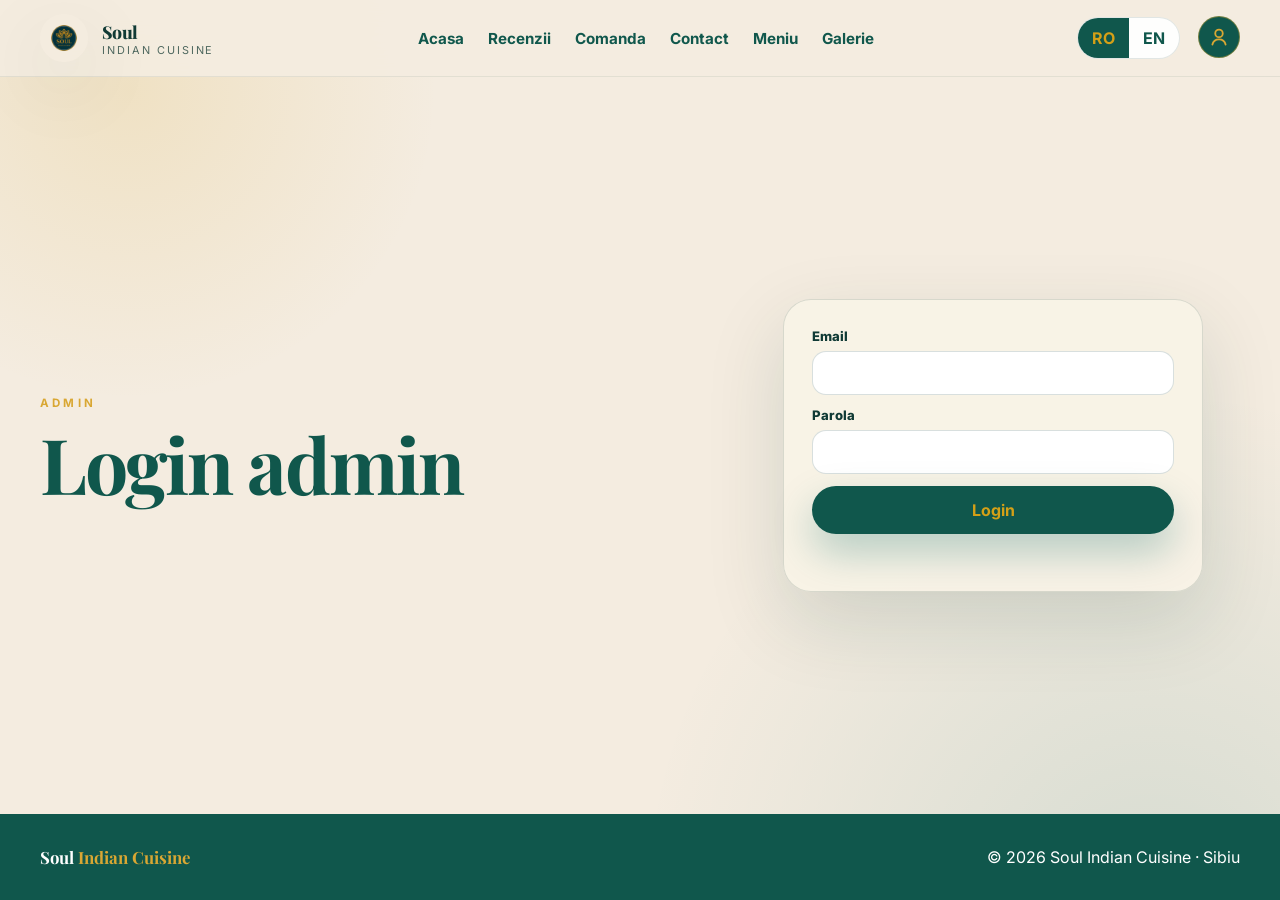
<file: admin-login.html>
<!DOCTYPE html>
<html lang="ro">
<head>
  <meta charset="UTF-8" />
  <meta name="viewport" content="width=device-width, initial-scale=1.0" />
  <title data-ro="Login Admin | Soul Indian Cuisine" data-en="Admin Login | Soul Indian Cuisine">Login Admin | Soul Indian Cuisine</title>
  <meta name="description" content="Login admin Soul Indian Cuisine." />
  <link rel="icon" type="image/png" href="assets/logo.png" />
  <link rel="preconnect" href="https://fonts.gstatic.com" />
  <link href="https://fonts.googleapis.com/css2?family=Inter:wght@400;500;600;700;800&family=Playfair+Display:wght@600;700;800&display=swap" rel="stylesheet" />
  <link rel="stylesheet" href="styles.css?v=20260506-32" />
</head>
<body class="page-admin-login">
  <header class="site-header">
    <div class="container header-inner">
      <a href="index.html" class="brand">
        <img src="assets/logo.png" alt="Soul Indian Cuisine" class="logo" />
        <div class="brand-text">
          <span class="brand-name">Soul</span>
          <span class="brand-sub">Indian Cuisine</span>
        </div>
      </a>
      <nav class="site-nav">
        <a href="index.html#home" data-scroll-target="home" data-ro="Acasa" data-en="Home">Acasa</a>
        <a href="index.html#reviews" data-scroll-target="reviews" data-ro="Recenzii" data-en="Reviews">Recenzii</a>
        <a href="index.html#order" data-scroll-target="order" data-ro="Comanda" data-en="Order">Comanda</a>
        <a href="index.html#contact" data-scroll-target="contact" data-ro="Contact" data-en="Contact">Contact</a>
        <a href="menu.html" data-ro="Meniu" data-en="Menu">Meniu</a>
        <a href="gallery.html" data-ro="Galerie" data-en="Gallery">Galerie</a>
      </nav>
      <div class="header-actions">
        <div class="lang-switcher">
          <button type="button" class="lang-btn active" data-lang="ro">RO</button>
          <button type="button" class="lang-btn" data-lang="en">EN</button>
        </div>
        <a href="admin.html" class="admin-icon-link active" data-admin-link aria-label="Admin">
          <svg viewBox="0 0 24 24" aria-hidden="true"><path d="M12 12.2a4.1 4.1 0 1 0 0-8.2 4.1 4.1 0 0 0 0 8.2Z"/><path d="M4.8 20.2c.8-3.5 3.4-5.7 7.2-5.7s6.4 2.2 7.2 5.7"/></svg>
        </a>
      </div>
    </div>
  </header>

  <main class="admin-login-main">
    <section class="admin-login-panel container">
      <div class="admin-login-copy">
        <span class="section-label" data-ro="Admin" data-en="Admin">Admin</span>
        <h1 data-ro="Login admin" data-en="Admin login">Login admin</h1>
      </div>

      <form class="admin-login-form admin-login-page-form" data-admin-login-page-form autocomplete="off">
        <label>
          <span>Email</span>
          <input type="email" name="username" autocomplete="off" required />
        </label>
        <label>
          <span data-ro="Parola" data-en="Password">Parola</span>
          <input type="password" name="password" autocomplete="new-password" required />
        </label>
        <button type="submit" class="button button-primary" data-ro="Login" data-en="Log in">Login</button>
        <p class="admin-login-message" data-admin-login-message></p>
      </form>
    </section>
  </main>

  <footer class="site-footer">
    <div class="container footer-inner">
      <div class="footer-brand">Soul <span>Indian Cuisine</span></div>
      <div class="footer-socials" aria-label="Social media">
        <a class="footer-social-link" href="#" target="_blank" rel="noreferrer" data-site-instagram hidden aria-label="Instagram">
          <svg viewBox="0 0 24 24" aria-hidden="true"><path d="M7.8 2h8.4A5.8 5.8 0 0 1 22 7.8v8.4a5.8 5.8 0 0 1-5.8 5.8H7.8A5.8 5.8 0 0 1 2 16.2V7.8A5.8 5.8 0 0 1 7.8 2Z"/><path d="M12 8.2A3.8 3.8 0 1 1 12 15.8A3.8 3.8 0 0 1 12 8.2Z"/><path d="M17.4 6.6h.01"/></svg>
        </a>
        <a class="footer-social-link" href="#" target="_blank" rel="noreferrer" data-site-facebook hidden aria-label="Facebook">
          <svg viewBox="0 0 24 24" aria-hidden="true"><path d="M14 8.5h2.2V5h-2.8C10.9 5 10 6.6 10 8.1V10H8v3.4h2V21h3.7v-7.6h2.5l.4-3.4h-2.9V8.8c0-.2.1-.3.3-.3Z"/></svg>
        </a>
      </div>
      <div>&copy; 2026 Soul Indian Cuisine &middot; Sibiu</div>
    </div>
  </footer>
  <script src="script.js?v=20260506-23" defer></script>
</body>
</html>
</file>
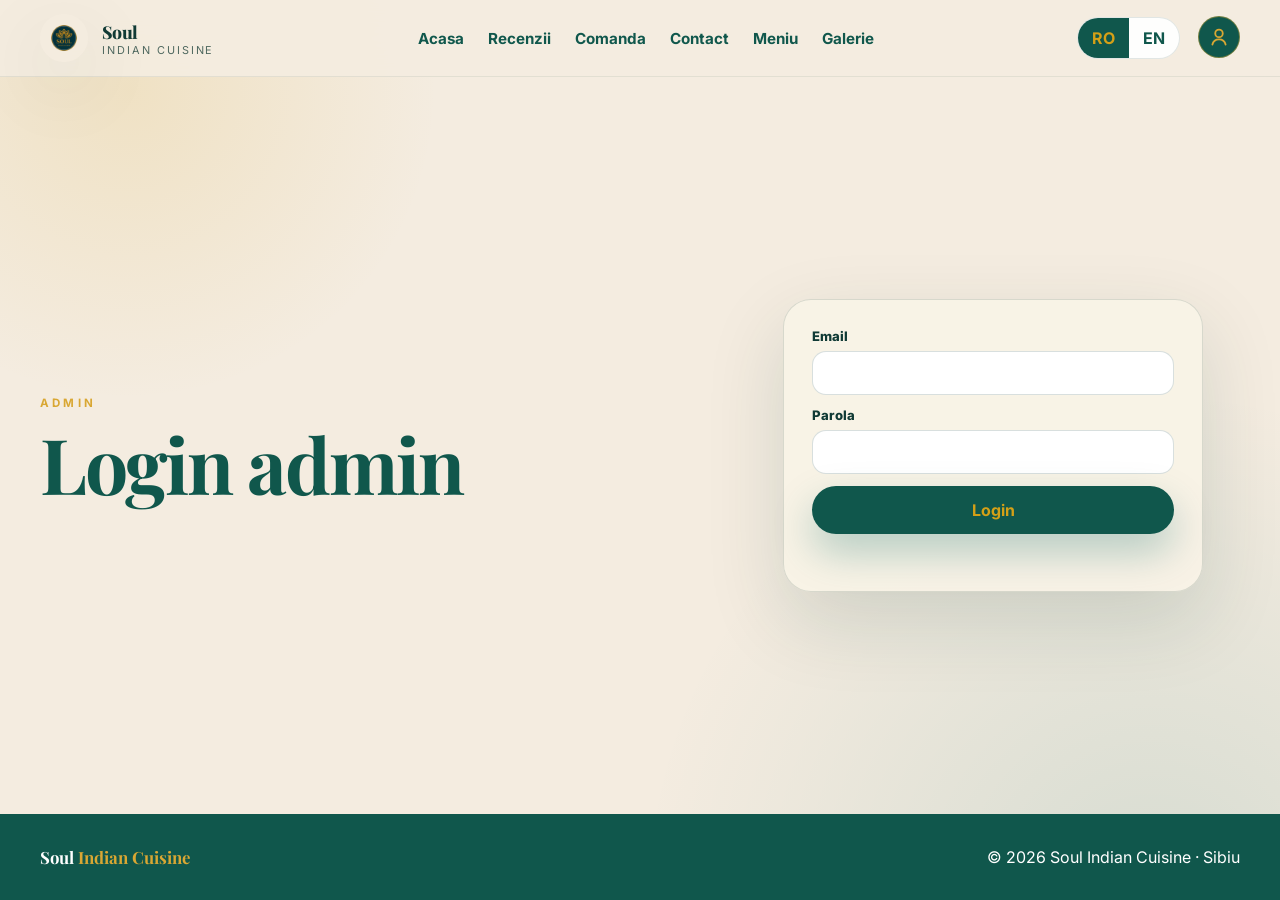
<file: admin.html>
<!DOCTYPE html>
<html lang="ro">
<head>
  <meta charset="UTF-8" />
  <meta name="viewport" content="width=device-width, initial-scale=1.0" />
  <title data-ro="Admin | Soul Indian Cuisine" data-en="Admin | Soul Indian Cuisine">Admin | Soul Indian Cuisine</title>
  <meta name="description" content="Admin Soul Indian Cuisine." />
  <link rel="icon" type="image/png" href="assets/logo.png" />
  <link rel="preconnect" href="https://fonts.gstatic.com" />
  <link href="https://fonts.googleapis.com/css2?family=Inter:wght@400;500;600;700;800&family=Playfair+Display:wght@600;700;800&display=swap" rel="stylesheet" />
  <link rel="stylesheet" href="styles.css?v=20260506-33" />
</head>
<body class="page-admin">
  <header class="site-header">
    <div class="container header-inner">
      <a href="index.html" class="brand">
        <img src="assets/logo.png" alt="Soul Indian Cuisine" class="logo" />
        <div class="brand-text">
          <span class="brand-name">Soul</span>
          <span class="brand-sub">Indian Cuisine</span>
        </div>
      </a>
      <nav class="site-nav">
        <a href="index.html#home" data-scroll-target="home" data-ro="Acasa" data-en="Home">Acasa</a>
        <a href="index.html#reviews" data-scroll-target="reviews" data-ro="Recenzii" data-en="Reviews">Recenzii</a>
        <a href="index.html#order" data-scroll-target="order" data-ro="Comanda" data-en="Order">Comanda</a>
        <a href="index.html#contact" data-scroll-target="contact" data-ro="Contact" data-en="Contact">Contact</a>
        <a href="menu.html" data-ro="Meniu" data-en="Menu">Meniu</a>
        <a href="gallery.html" data-ro="Galerie" data-en="Gallery">Galerie</a>
      </nav>
      <div class="header-actions">
        <div class="lang-switcher">
          <button type="button" class="lang-btn active" data-lang="ro">RO</button>
          <button type="button" class="lang-btn" data-lang="en">EN</button>
        </div>
        <a href="admin.html" class="admin-icon-link active" data-admin-link aria-label="Admin">
          <svg viewBox="0 0 24 24" aria-hidden="true"><path d="M12 12.2a4.1 4.1 0 1 0 0-8.2 4.1 4.1 0 0 0 0 8.2Z"/><path d="M4.8 20.2c.8-3.5 3.4-5.7 7.2-5.7s6.4 2.2 7.2 5.7"/></svg>
        </a>
      </div>
    </div>
  </header>

  <main class="admin-main">
    <section class="admin-shell container">
      <div class="admin-page-heading">
        <span class="section-label" data-ro="Admin" data-en="Admin">Admin</span>
        <h1 data-ro="Admin" data-en="Admin">Admin</h1>
      </div>

      <div class="admin-settings-grid">
        <section class="admin-settings-card admin-phone-card">
          <div class="admin-settings-header">
            <span class="section-label" data-ro="Setari site" data-en="Site settings">Setari site</span>
            <h2 data-ro="Numar de telefon" data-en="Phone number">Numar de telefon</h2>
          </div>

          <form class="admin-settings-form" data-admin-phone-form>
            <label>
              <span data-ro="Numar afisat pe site" data-en="Phone number shown on site">Numar afisat pe site</span>
              <input type="tel" name="phone_display" autocomplete="off" placeholder="0770 653 482" required />
            </label>

            <div class="admin-form-actions">
              <button type="submit" class="button button-primary" data-ro="Salveaza" data-en="Save">Salveaza</button>
              <span class="admin-info-control" tabindex="0" aria-label="Informatii despre actualizarea numarului">
                <span aria-hidden="true">i</span>
                <span class="admin-info-tooltip" role="tooltip" data-ro="Aceasta actiune actualizeaza numarul de telefon afisat si linkurile de apel sau WhatsApp pe toate paginile site-ului." data-en="This action updates the displayed phone number and the call or WhatsApp links across every site page.">Aceasta actiune actualizeaza numarul de telefon afisat si linkurile de apel sau WhatsApp pe toate paginile site-ului.</span>
              </span>
            </div>

            <p class="admin-form-message" data-admin-form-message></p>
          </form>
        </section>

        <section class="admin-settings-card admin-hours-card">
          <div class="admin-settings-header">
            <span class="section-label" data-ro="Program" data-en="Hours">Program</span>
            <h2 data-ro="Ore de functionare" data-en="Opening hours">Ore de functionare</h2>
          </div>

          <form class="admin-settings-form" data-admin-hours-form>
            <div class="admin-hours-table">
              <div class="admin-hours-row admin-hours-row-head" aria-hidden="true">
                <span data-ro="Ziua" data-en="Day">Ziua</span>
                <span data-ro="Deschidere" data-en="Opening">Deschidere</span>
                <span data-ro="Inchidere" data-en="Closing">Inchidere</span>
                <span data-ro="Inchis" data-en="Closed">Inchis</span>
              </div>

              <div class="admin-hours-row" data-admin-hours-row data-day-index="1">
                <span class="admin-hours-day" data-ro="Luni" data-en="Monday">Luni</span>
                <input type="time" name="open_time_1" />
                <input type="time" name="close_time_1" />
                <label class="admin-closed-check"><input type="checkbox" name="is_closed_1" /> <span data-ro="Inchis" data-en="Closed">Inchis</span></label>
              </div>

              <div class="admin-hours-row" data-admin-hours-row data-day-index="2">
                <span class="admin-hours-day" data-ro="Marti" data-en="Tuesday">Marti</span>
                <input type="time" name="open_time_2" />
                <input type="time" name="close_time_2" />
                <label class="admin-closed-check"><input type="checkbox" name="is_closed_2" /> <span data-ro="Inchis" data-en="Closed">Inchis</span></label>
              </div>

              <div class="admin-hours-row" data-admin-hours-row data-day-index="3">
                <span class="admin-hours-day" data-ro="Miercuri" data-en="Wednesday">Miercuri</span>
                <input type="time" name="open_time_3" />
                <input type="time" name="close_time_3" />
                <label class="admin-closed-check"><input type="checkbox" name="is_closed_3" /> <span data-ro="Inchis" data-en="Closed">Inchis</span></label>
              </div>

              <div class="admin-hours-row" data-admin-hours-row data-day-index="4">
                <span class="admin-hours-day" data-ro="Joi" data-en="Thursday">Joi</span>
                <input type="time" name="open_time_4" />
                <input type="time" name="close_time_4" />
                <label class="admin-closed-check"><input type="checkbox" name="is_closed_4" /> <span data-ro="Inchis" data-en="Closed">Inchis</span></label>
              </div>

              <div class="admin-hours-row" data-admin-hours-row data-day-index="5">
                <span class="admin-hours-day" data-ro="Vineri" data-en="Friday">Vineri</span>
                <input type="time" name="open_time_5" />
                <input type="time" name="close_time_5" />
                <label class="admin-closed-check"><input type="checkbox" name="is_closed_5" /> <span data-ro="Inchis" data-en="Closed">Inchis</span></label>
              </div>

              <div class="admin-hours-row" data-admin-hours-row data-day-index="6">
                <span class="admin-hours-day" data-ro="Sambata" data-en="Saturday">Sambata</span>
                <input type="time" name="open_time_6" />
                <input type="time" name="close_time_6" />
                <label class="admin-closed-check"><input type="checkbox" name="is_closed_6" /> <span data-ro="Inchis" data-en="Closed">Inchis</span></label>
              </div>

              <div class="admin-hours-row" data-admin-hours-row data-day-index="0">
                <span class="admin-hours-day" data-ro="Duminica" data-en="Sunday">Duminica</span>
                <input type="time" name="open_time_0" />
                <input type="time" name="close_time_0" />
                <label class="admin-closed-check"><input type="checkbox" name="is_closed_0" /> <span data-ro="Inchis" data-en="Closed">Inchis</span></label>
              </div>
            </div>

            <div class="admin-form-actions">
              <button type="submit" class="button button-primary" data-ro="Salveaza" data-en="Save">Salveaza</button>
            </div>

            <p class="admin-form-message" data-admin-form-message></p>
          </form>
        </section>

        <section class="admin-settings-card admin-links-card">
          <div class="admin-settings-header">
            <span class="section-label" data-ro="Linkuri" data-en="Links">Linkuri</span>
            <h2 data-ro="Butoane externe" data-en="External buttons">Butoane externe</h2>
          </div>

          <form class="admin-settings-form" data-admin-links-form>
            <label>
              <span>Wolt</span>
              <input type="url" name="wolt_url" autocomplete="off" placeholder="https://wolt.com/..." />
            </label>

            <label>
              <span>Glovo</span>
              <input type="url" name="glovo_url" autocomplete="off" placeholder="https://glovoapp.com/..." />
            </label>

            <label>
              <span>Instagram</span>
              <input type="url" name="instagram_url" autocomplete="off" placeholder="https://www.instagram.com/..." />
            </label>

            <label>
              <span>Facebook</span>
              <input type="url" name="facebook_url" autocomplete="off" placeholder="https://www.facebook.com/..." />
            </label>

            <div class="admin-form-actions">
              <button type="submit" class="button button-primary" data-ro="Salveaza" data-en="Save">Salveaza</button>
            </div>

            <p class="admin-form-message" data-admin-form-message></p>
          </form>
        </section>

        <section class="admin-settings-card admin-categories-card">
          <div class="admin-settings-header">
            <span class="section-label" data-ro="Meniu" data-en="Menu">Meniu</span>
            <h2 data-ro="Categorii meniu" data-en="Menu categories">Categorii meniu</h2>
          </div>

          <div class="admin-category-add-box">
            <button type="button" class="admin-category-add-button" data-add-category-open data-ro="Adauga categorie +" data-en="Add category +">Adauga categorie +</button>
          </div>

          <div class="admin-category-list" data-admin-category-list></div>
          <p class="admin-form-message" data-admin-category-message></p>
        </section>
      </div>
    </section>
  </main>

  <div class="admin-choice-modal" data-hours-conflict-modal hidden>
    <div class="admin-choice-dialog" role="dialog" aria-modal="true" aria-labelledby="hours-conflict-title">
      <span class="section-label" data-ro="Atentie" data-en="Warning">Atentie</span>
      <h2 id="hours-conflict-title" data-ro="Program conflictual" data-en="Conflicting schedule">Program conflictual</h2>
      <p data-hours-conflict-text>Ati selectat si un interval orar, dar si magazinul inchis pentru aceasta zi. Ce doriti sa pastrati?</p>
      <div class="admin-choice-actions">
        <button type="button" class="button button-secondary" data-hours-keep-schedule data-ro="Interval orar" data-en="Time interval">Interval orar</button>
        <button type="button" class="button button-primary" data-hours-keep-closed data-ro="Inchis" data-en="Closed">Inchis</button>
      </div>
    </div>
  </div>

  <div class="admin-choice-modal" data-category-modal hidden>
    <div class="admin-choice-dialog admin-category-dialog" role="dialog" aria-modal="true" aria-labelledby="category-modal-title">
      <span class="section-label" data-ro="Categorie" data-en="Category">Categorie</span>
      <h2 id="category-modal-title" data-ro="Adauga categorie" data-en="Add category">Adauga categorie</h2>
      <form class="admin-settings-form" data-admin-category-form>
        <label>
          <span data-ro="Nume traditional" data-en="Traditional name">Nume traditional</span>
          <input type="text" name="traditional_name" autocomplete="off" placeholder="Aperitif" />
        </label>

        <label>
          <span data-ro="Nume in limba romana" data-en="Romanian name">Nume in limba romana</span>
          <input type="text" name="romanian_name" autocomplete="off" placeholder="Aperitive" />
        </label>

        <label>
          <span data-ro="Nume in limba engleza" data-en="English name">Nume in limba engleza</span>
          <input type="text" name="english_name" autocomplete="off" placeholder="Starters" />
        </label>

        <p class="admin-form-message" data-admin-form-message></p>

        <div class="admin-choice-actions">
          <button type="button" class="button button-secondary" data-category-cancel data-ro="Anuleaza" data-en="Cancel">Anuleaza</button>
          <button type="submit" class="button button-primary" data-ro="Salveaza" data-en="Save">Salveaza</button>
        </div>
      </form>
    </div>
  </div>

  <footer class="site-footer">
    <div class="container footer-inner">
      <div class="footer-brand">Soul <span>Indian Cuisine</span></div>
      <div class="footer-socials" aria-label="Social media">
        <a class="footer-social-link" href="#" target="_blank" rel="noreferrer" data-site-instagram hidden aria-label="Instagram">
          <svg viewBox="0 0 24 24" aria-hidden="true"><path d="M7.8 2h8.4A5.8 5.8 0 0 1 22 7.8v8.4a5.8 5.8 0 0 1-5.8 5.8H7.8A5.8 5.8 0 0 1 2 16.2V7.8A5.8 5.8 0 0 1 7.8 2Z"/><path d="M12 8.2A3.8 3.8 0 1 1 12 15.8A3.8 3.8 0 0 1 12 8.2Z"/><path d="M17.4 6.6h.01"/></svg>
        </a>
        <a class="footer-social-link" href="#" target="_blank" rel="noreferrer" data-site-facebook hidden aria-label="Facebook">
          <svg viewBox="0 0 24 24" aria-hidden="true"><path d="M14 8.5h2.2V5h-2.8C10.9 5 10 6.6 10 8.1V10H8v3.4h2V21h3.7v-7.6h2.5l.4-3.4h-2.9V8.8c0-.2.1-.3.3-.3Z"/></svg>
        </a>
      </div>
      <div>&copy; 2026 Soul Indian Cuisine &middot; Sibiu</div>
    </div>
  </footer>
  <script src="script.js?v=20260506-26" defer></script>
</body>
</html>
</file>
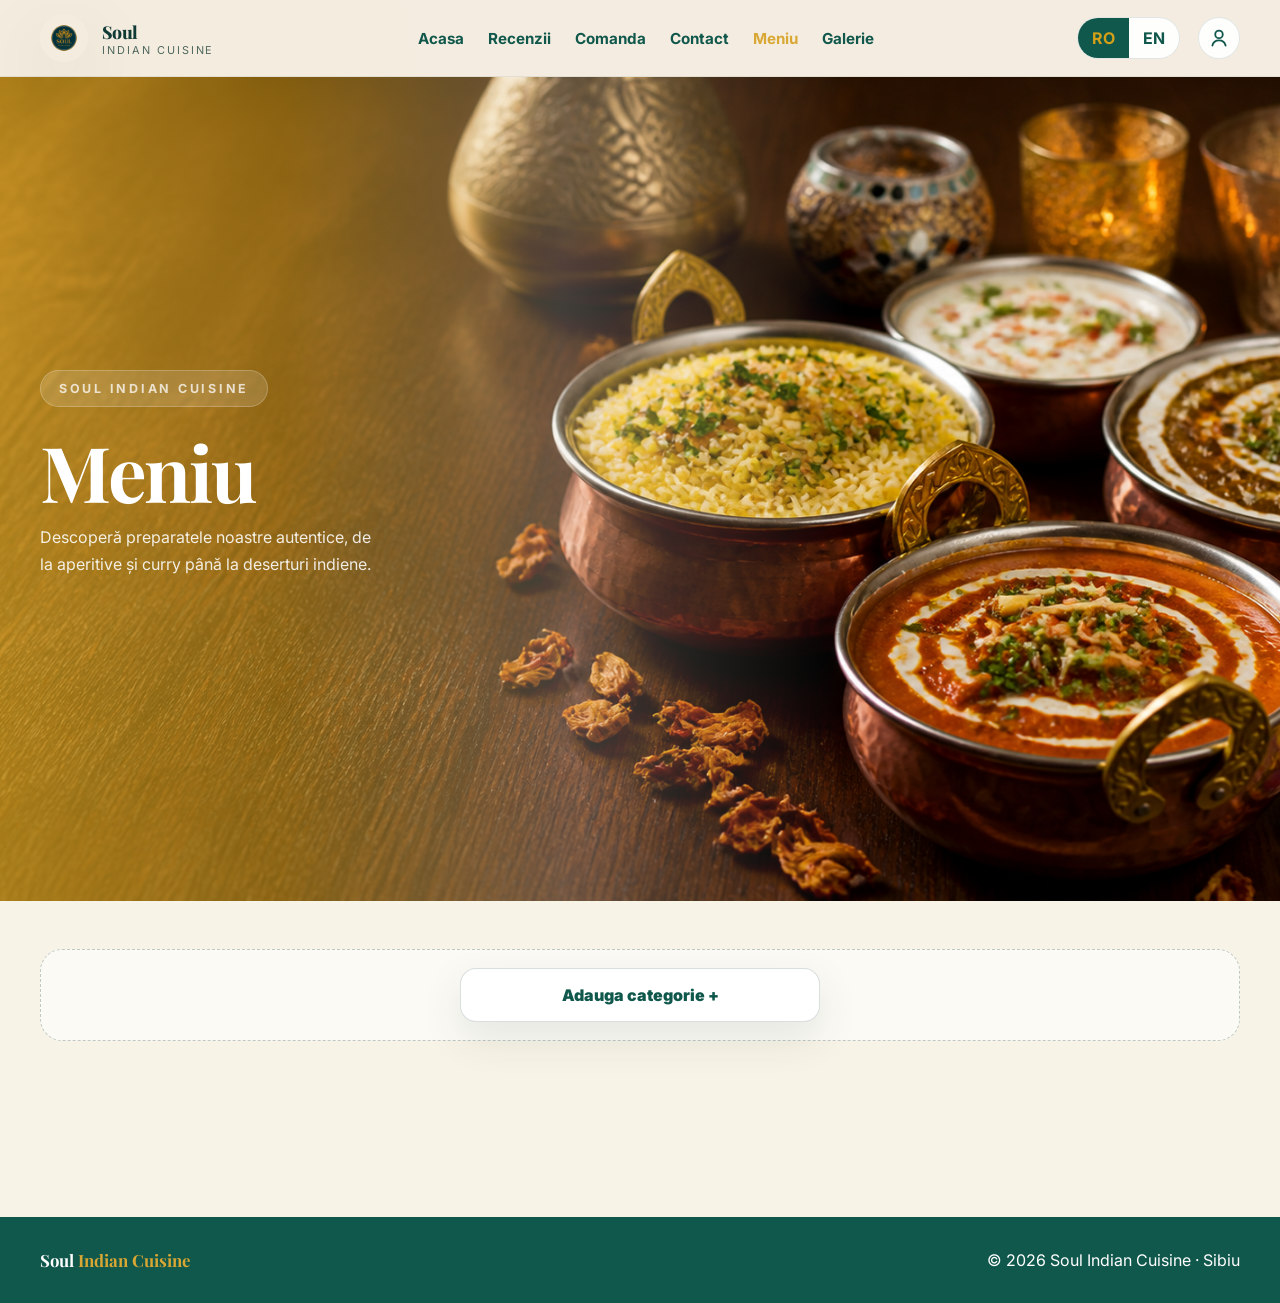
<file: menu.html>
<!DOCTYPE html>
<html lang="ro">
<head>
  <meta charset="UTF-8" />
  <meta name="viewport" content="width=device-width, initial-scale=1.0" />
  <title data-ro="Meniu | Soul Indian Cuisine" data-en="Menu | Soul Indian Cuisine">Meniu | Soul Indian Cuisine</title>
  <meta name="description" data-ro="Meniul Soul Indian Cuisine: biryani, naan, curry, orez și deserturi tradiționale." data-en="The Soul Indian Cuisine menu: biryani, naan, curry, rice and traditional desserts." content="Meniul Soul Indian Cuisine: biryani, naan, curry, orez și deserturi tradiționale." />
  <link rel="icon" type="image/png" href="assets/logo.png" />
  <link rel="preconnect" href="https://fonts.gstatic.com" />
  <link href="https://fonts.googleapis.com/css2?family=Inter:wght@400;500;600;700;800&family=Playfair+Display:wght@600;700;800&display=swap" rel="stylesheet" />
  <link rel="stylesheet" href="styles.css?v=20260506-33" />
</head>
<body class="page-menu">
  <header class="site-header">
    <div class="container header-inner">
      <a href="index.html" class="brand">
        <img src="assets/logo.png" alt="Soul Indian Cuisine" class="logo" />
        <div class="brand-text">
          <span class="brand-name">Soul</span>
          <span class="brand-sub">Indian Cuisine</span>
        </div>
      </a>
      <nav class="site-nav">
        <a href="index.html#home" data-scroll-target="home" data-ro="Acasa" data-en="Home">Acasa</a>
        <a href="index.html#reviews" data-scroll-target="reviews" data-ro="Recenzii" data-en="Reviews">Recenzii</a>
        <a href="index.html#order" data-scroll-target="order" data-ro="Comanda" data-en="Order">Comanda</a>
        <a href="index.html#contact" data-scroll-target="contact" data-ro="Contact" data-en="Contact">Contact</a>
        <a href="menu.html" class="active" data-ro="Meniu" data-en="Menu">Meniu</a>
        <a href="gallery.html" data-ro="Galerie" data-en="Gallery">Galerie</a>
      </nav>
      <div class="header-actions">
        <div class="lang-switcher">
          <button type="button" class="lang-btn active" data-lang="ro">RO</button>
          <button type="button" class="lang-btn" data-lang="en">EN</button>
        </div>
        <a href="admin.html" class="admin-icon-link" data-admin-link aria-label="Admin">
          <svg viewBox="0 0 24 24" aria-hidden="true"><path d="M12 12.2a4.1 4.1 0 1 0 0-8.2 4.1 4.1 0 0 0 0 8.2Z"/><path d="M4.8 20.2c.8-3.5 3.4-5.7 7.2-5.7s6.4 2.2 7.2 5.7"/></svg>
        </a>
      </div>
    </div>
  </header>

  <main>
    <section class="page-banner page-banner-menu">
      <div class="container">
        <div class="banner-copy">
          <span class="section-label" data-ro="Soul Indian Cuisine" data-en="Soul Indian Cuisine">Soul Indian Cuisine</span>
          <h1 data-ro="Meniu" data-en="Menu">Meniu</h1>
          <p data-ro="Descoperă preparatele noastre autentice, de la aperitive și curry până la deserturi indiene." data-en="Discover our authentic dishes, from starters and curries to Indian desserts.">Descoperă preparatele noastre autentice, de la aperitive și curry până la deserturi indiene.</p>
          <div class="page-banner-actions">
            <div class="menu-jump" data-menu-jump>
              <button type="button" class="menu-jump-trigger" aria-expanded="false" aria-controls="menu-jump-panel">
                <span data-ro="Sari la" data-en="Jump to">Sari la</span>
                <span class="menu-jump-icon" aria-hidden="true">↓</span>
              </button>
              <div class="menu-jump-panel" id="menu-jump-panel" hidden></div>
            </div>
          </div>
        </div>
      </div>
    </section>

    <section class="section section-menu">
      <div class="container">
        <div class="menu-category-add-box">
          <button type="button" class="menu-category-add-button" data-add-category-open data-ro="Adauga categorie +" data-en="Add category +">Adauga categorie +</button>
        </div>
        <p class="admin-form-message menu-category-message" data-admin-category-message></p>
        <div data-menu-content></div>
      </div>
    </section>
  </main>

  <div class="admin-choice-modal" data-category-modal hidden>
    <div class="admin-choice-dialog admin-category-dialog" role="dialog" aria-modal="true" aria-labelledby="category-modal-title">
      <span class="section-label" data-ro="Categorie" data-en="Category">Categorie</span>
      <h2 id="category-modal-title" data-ro="Adauga categorie" data-en="Add category">Adauga categorie</h2>
      <form class="admin-settings-form" data-admin-category-form>
        <label>
          <span data-ro="Nume traditional" data-en="Traditional name">Nume traditional</span>
          <input type="text" name="traditional_name" autocomplete="off" placeholder="Aperitif" />
        </label>

        <label>
          <span data-ro="Nume in limba romana" data-en="Romanian name">Nume in limba romana</span>
          <input type="text" name="romanian_name" autocomplete="off" placeholder="Aperitive" />
        </label>

        <label>
          <span data-ro="Nume in limba engleza" data-en="English name">Nume in limba engleza</span>
          <input type="text" name="english_name" autocomplete="off" placeholder="Starters" />
        </label>

        <p class="admin-form-message" data-admin-form-message></p>

        <div class="admin-choice-actions">
          <button type="button" class="button button-secondary" data-category-cancel data-ro="Anuleaza" data-en="Cancel">Anuleaza</button>
          <button type="submit" class="button button-primary" data-ro="Salveaza" data-en="Save">Salveaza</button>
        </div>
      </form>
    </div>
  </div>

  <footer class="site-footer">
    <div class="container footer-inner">
      <div class="footer-brand">Soul <span>Indian Cuisine</span></div>
      <div class="footer-socials" aria-label="Social media">
        <a class="footer-social-link" href="#" target="_blank" rel="noreferrer" data-site-instagram hidden aria-label="Instagram">
          <svg viewBox="0 0 24 24" aria-hidden="true"><path d="M7.8 2h8.4A5.8 5.8 0 0 1 22 7.8v8.4a5.8 5.8 0 0 1-5.8 5.8H7.8A5.8 5.8 0 0 1 2 16.2V7.8A5.8 5.8 0 0 1 7.8 2Z"/><path d="M12 8.2A3.8 3.8 0 1 1 12 15.8A3.8 3.8 0 0 1 12 8.2Z"/><path d="M17.4 6.6h.01"/></svg>
        </a>
        <a class="footer-social-link" href="#" target="_blank" rel="noreferrer" data-site-facebook hidden aria-label="Facebook">
          <svg viewBox="0 0 24 24" aria-hidden="true"><path d="M14 8.5h2.2V5h-2.8C10.9 5 10 6.6 10 8.1V10H8v3.4h2V21h3.7v-7.6h2.5l.4-3.4h-2.9V8.8c0-.2.1-.3.3-.3Z"/></svg>
        </a>
      </div>
      <div>© 2026 Soul Indian Cuisine · Sibiu</div>
    </div>
  </footer>
  <script src="script.js?v=20260506-26" defer></script>
</body>
</html>
</file>
<file: styles.css>
:root {
  color-scheme: light;
  --background: #f4ece0;
  --surface: #f8f3e7;
  --surface-strong: #ece0c9;
  --foreground: #103a35;
  --text-muted: #4f685f;
  --border: rgba(16, 58, 53, 0.14);
  --primary: #10574c;
  --gold: #d9a733;
  --terracotta: #c45b2e;
  --shadow: 0 24px 80px rgba(16, 58, 53, 0.12);
  font-family: "Inter", system-ui, sans-serif;
}

* {
  box-sizing: border-box;
}

html {
  scroll-behavior: smooth;
  text-size-adjust: 100%;
  -webkit-text-size-adjust: 100%;
}

html.lightbox-open,
html.lightbox-open body {
  overflow: hidden;
}

html.lightbox-open body {
  touch-action: none;
}

body {
  display: flex;
  flex-direction: column;
  margin: 0;
  min-height: 100vh;
  overflow-x: hidden;
  background: radial-gradient(circle at 10% 10%, rgba(212, 160, 23, 0.14), transparent 22%),
    radial-gradient(circle at 90% 100%, rgba(0, 102, 102, 0.12), transparent 35%),
    var(--background);
  color: var(--foreground);
}

main {
  flex: 1;
}

img {
  display: block;
  max-width: 100%;
  height: auto;
}

button,
a {
  font: inherit;
}

.container {
  width: min(1200px, calc(100% - 32px));
  margin: 0 auto;
}

.site-header {
  position: sticky;
  top: 0;
  z-index: 20;
  backdrop-filter: blur(18px);
  background: rgba(244, 236, 224, 0.95);
  border-bottom: 1px solid rgba(16, 58, 53, 0.08);
}

.header-inner {
  display: flex;
  align-items: center;
  justify-content: space-between;
  min-height: 76px;
}

.brand {
  display: inline-flex;
  align-items: center;
  gap: 14px;
  text-decoration: none;
  color: inherit;
}

.logo {
  width: 48px;
  height: 48px;
  border-radius: 999px;
  box-shadow: var(--shadow);
}

.brand-name {
  display: block;
  font-family: "Playfair Display", serif;
  font-size: 1.1rem;
  font-weight: 800;
  letter-spacing: -0.04em;
}

.brand-sub {
  display: block;
  font-size: 0.68rem;
  text-transform: uppercase;
  letter-spacing: 0.18em;
  color: var(--text-muted);
}

.site-nav {
  display: flex;
  gap: 24px;
  flex-wrap: wrap;
}

.site-nav a {
  color: var(--primary);
  text-decoration: none;
  font-size: 0.95rem;
  font-weight: 700;
  white-space: nowrap;
  transition: color 0.2s ease, background 0.2s ease;
}

.site-nav a:hover {
  color: var(--gold);
}

.site-nav a.active,
.site-nav a.active:hover {
  color: var(--gold);
}

.admin-nav {
  position: relative;
  display: flex;
}

.admin-nav-trigger {
  width: 100%;
}

.admin-icon-link {
  display: grid;
  width: 42px;
  height: 42px;
  place-items: center;
  border: 1px solid rgba(16, 58, 53, 0.12);
  border-radius: 50%;
  background: rgba(255, 255, 255, 0.95);
  color: var(--primary);
  text-decoration: none;
  transition: background 0.2s ease, color 0.2s ease, transform 0.2s ease, border-color 0.2s ease;
}

.admin-icon-link:hover,
.admin-icon-link:focus-visible,
.admin-icon-link.active,
.admin-nav.open .admin-icon-link {
  border-color: rgba(217, 167, 51, 0.48);
  background: var(--primary);
  color: var(--gold);
  transform: translateY(-1px);
}

.admin-icon-link svg {
  width: 22px;
  height: 22px;
  fill: none;
  stroke: currentColor;
  stroke-width: 2;
  stroke-linecap: round;
  stroke-linejoin: round;
}

.admin-dropdown {
  position: absolute;
  top: calc(100% + 14px);
  right: 0;
  z-index: 70;
  width: min(320px, calc(100vw - 32px));
  padding: 16px;
  border: 1px solid rgba(16, 58, 53, 0.14);
  border-radius: 22px;
  background: rgba(248, 243, 231, 0.98);
  box-shadow: 0 28px 80px rgba(16, 58, 53, 0.22);
  backdrop-filter: blur(18px);
}

.admin-dropdown[hidden] {
  display: none;
}

.admin-login-form {
  display: grid;
  gap: 12px;
}

.admin-login-form label {
  display: grid;
  gap: 7px;
  color: var(--foreground);
  font-size: 0.82rem;
  font-weight: 800;
}

.admin-login-form input {
  width: 100%;
  min-height: 44px;
  padding: 10px 12px;
  border: 1px solid rgba(16, 58, 53, 0.16);
  border-radius: 14px;
  background: #fff;
  color: var(--foreground);
  font: inherit;
}

.admin-login-form input:focus {
  outline: 3px solid rgba(217, 167, 51, 0.32);
  border-color: rgba(217, 167, 51, 0.74);
}

.admin-login-form .button {
  width: 100%;
  border: 0;
  cursor: pointer;
}

.admin-login-form .button:disabled {
  cursor: wait;
  opacity: 0.72;
}

.admin-login-main {
  display: grid;
  align-items: center;
  padding: 72px 0;
}

.admin-login-panel {
  display: grid;
  grid-template-columns: minmax(0, 0.95fr) minmax(320px, 420px);
  gap: 42px;
  align-items: center;
}

.admin-login-copy h1 {
  margin: 16px 0 0;
  font-family: "Playfair Display", serif;
  font-size: clamp(3rem, 6vw, 5.2rem);
  line-height: 0.96;
  letter-spacing: -0.03em;
  color: var(--primary);
}

.admin-login-page-form {
  padding: 28px;
  border: 1px solid rgba(16, 58, 53, 0.14);
  border-radius: 28px;
  background: rgba(248, 243, 231, 0.96);
  box-shadow: 0 28px 80px rgba(16, 58, 53, 0.14);
}

.admin-main {
  padding: 54px 0 86px;
}

.admin-shell {
  display: grid;
  gap: 30px;
}

.admin-page-heading {
  display: flex;
  max-width: none;
  align-items: end;
  justify-content: space-between;
  gap: 24px;
  padding-bottom: 20px;
  border-bottom: 1px solid rgba(16, 58, 53, 0.12);
}

.admin-page-heading h1 {
  margin: 16px 0 0;
  font-family: "Playfair Display", serif;
  font-size: clamp(3.2rem, 7vw, 5.8rem);
  line-height: 0.94;
  letter-spacing: -0.03em;
  color: var(--primary);
}

.admin-settings-grid {
  display: grid;
  grid-template-columns: repeat(12, minmax(0, 1fr));
  gap: 24px;
  align-items: stretch;
}

.admin-settings-card {
  min-width: 0;
  padding: 28px;
  border: 1px solid rgba(16, 58, 53, 0.13);
  border-radius: 28px;
  background: rgba(248, 243, 231, 0.96);
  box-shadow: 0 28px 80px rgba(16, 58, 53, 0.12);
}

.admin-phone-card,
.admin-links-card {
  display: flex;
  flex-direction: column;
}

.admin-phone-card .admin-settings-form,
.admin-links-card .admin-settings-form {
  flex: 1;
}

.admin-phone-card .admin-form-actions,
.admin-links-card .admin-form-actions {
  margin-top: auto;
}

.admin-phone-card {
  grid-column: 1 / span 5;
  grid-row: 1;
}

.admin-links-card {
  grid-column: 6 / -1;
  grid-row: 1;
}

.admin-hours-card {
  grid-column: 1 / -1;
  grid-row: 3;
}

.admin-categories-card {
  grid-column: 1 / -1;
  grid-row: 2;
}

.admin-settings-header {
  margin-bottom: 24px;
}

.admin-settings-header h2 {
  margin: 12px 0 0;
  font-family: "Playfair Display", serif;
  font-size: clamp(1.8rem, 3vw, 2.5rem);
  line-height: 1;
  color: var(--foreground);
}

.admin-settings-form {
  display: grid;
  gap: 18px;
}

.admin-links-card .admin-settings-form {
  grid-template-columns: repeat(2, minmax(0, 1fr));
}

.admin-links-card .admin-form-actions,
.admin-links-card .admin-form-message {
  grid-column: 1 / -1;
}

.admin-category-add-box {
  display: grid;
  min-height: 82px;
  place-items: center;
  margin-bottom: 18px;
  border: 1px dashed rgba(16, 58, 53, 0.28);
  border-radius: 20px;
  background: rgba(255, 255, 255, 0.56);
}

.admin-category-add-button {
  width: min(360px, 100%);
  min-height: 52px;
  border: 1px solid rgba(16, 58, 53, 0.16);
  border-radius: 16px;
  background: #fff;
  color: var(--primary);
  box-shadow: 0 16px 42px rgba(16, 58, 53, 0.1);
  cursor: pointer;
  font: inherit;
  font-weight: 900;
  transition: border-color 0.2s ease, box-shadow 0.2s ease, transform 0.2s ease;
}

.admin-category-add-button:hover,
.admin-category-add-button:focus-visible {
  border-color: rgba(217, 167, 51, 0.7);
  box-shadow: 0 20px 48px rgba(16, 58, 53, 0.14);
  outline: none;
  transform: translateY(-1px);
}

.admin-category-list {
  display: grid;
  gap: 10px;
}

.admin-category-item {
  display: flex;
  align-items: center;
  min-height: 48px;
  padding: 10px 14px;
  border: 1px solid rgba(16, 58, 53, 0.12);
  border-radius: 16px;
  background: rgba(255, 255, 255, 0.76);
  color: var(--primary);
  font-family: "Playfair Display", serif;
  font-weight: 800;
}

.admin-category-empty {
  margin: 0;
  color: var(--text-muted);
  font-size: 0.9rem;
  font-weight: 700;
}

.admin-settings-form label {
  display: grid;
  gap: 8px;
  color: var(--foreground);
  font-size: 0.88rem;
  font-weight: 800;
}

.admin-settings-form input {
  width: 100%;
  min-height: 48px;
  padding: 11px 14px;
  border: 1px solid rgba(16, 58, 53, 0.16);
  border-radius: 16px;
  background: #fff;
  color: var(--foreground);
  font: inherit;
}

.admin-settings-form input:focus {
  outline: 3px solid rgba(217, 167, 51, 0.3);
  border-color: rgba(217, 167, 51, 0.72);
}

.admin-form-actions {
  display: flex;
  align-items: center;
  gap: 12px;
}

.admin-form-actions .button {
  min-width: 150px;
  border: 0;
  cursor: pointer;
}

.admin-form-actions .button:disabled {
  cursor: wait;
  opacity: 0.72;
}

.admin-info-control {
  position: relative;
  display: grid;
  width: 42px;
  height: 42px;
  flex: 0 0 auto;
  place-items: center;
  border: 1px solid rgba(16, 58, 53, 0.16);
  border-radius: 50%;
  background: rgba(255, 255, 255, 0.86);
  color: var(--primary);
  cursor: help;
  font-weight: 900;
}

.admin-info-control:focus-visible {
  outline: 3px solid rgba(217, 167, 51, 0.34);
  outline-offset: 2px;
}

.admin-info-tooltip {
  position: absolute;
  left: calc(100% + 12px);
  top: 50%;
  z-index: 80;
  width: min(320px, calc(100vw - 64px));
  padding: 14px 16px;
  border: 1px solid rgba(16, 58, 53, 0.13);
  border-radius: 18px;
  background: rgba(16, 58, 53, 0.96);
  color: #fff;
  box-shadow: 0 24px 62px rgba(16, 58, 53, 0.2);
  font-size: 0.86rem;
  font-weight: 700;
  line-height: 1.55;
  opacity: 0;
  pointer-events: none;
  transform: translateY(-50%) translateX(-6px);
  transition: opacity 0.18s ease, transform 0.18s ease;
}

.admin-info-control:hover .admin-info-tooltip,
.admin-info-control:focus .admin-info-tooltip,
.admin-info-control:focus-within .admin-info-tooltip {
  opacity: 1;
  transform: translateY(-50%) translateX(0);
}

.admin-form-message {
  min-height: 1.25em;
  margin: 0;
  color: #a23b24;
  font-size: 0.88rem;
  font-weight: 800;
}

.admin-form-message[data-state="success"] {
  color: var(--primary);
}

.admin-hours-table {
  display: grid;
  gap: 8px;
}

.admin-hours-row {
  display: grid;
  grid-template-columns: minmax(150px, 1.35fr) minmax(130px, 0.75fr) minmax(130px, 0.75fr) minmax(120px, 0.55fr);
  gap: 12px;
  align-items: center;
  padding: 10px 0;
  border-bottom: 1px solid rgba(16, 58, 53, 0.1);
}

.admin-hours-row-head {
  padding-top: 0;
  color: var(--text-muted);
  font-size: 0.75rem;
  font-weight: 900;
  letter-spacing: 0.08em;
  text-transform: uppercase;
}

.admin-hours-day {
  color: var(--foreground);
  font-weight: 900;
}

.admin-hours-row input[type="time"] {
  min-height: 42px;
  padding: 8px 10px;
  border-radius: 14px;
}

.admin-time-picker {
  display: grid;
  grid-template-columns: minmax(0, 1fr) auto minmax(0, 1fr);
  gap: 7px;
  align-items: center;
}

.admin-time-picker select {
  width: 100%;
  min-height: 42px;
  padding: 8px 9px;
  border: 1px solid rgba(16, 58, 53, 0.16);
  border-radius: 14px;
  background: #fff;
  color: var(--foreground);
  font: inherit;
  font-weight: 800;
}

.admin-time-picker select:focus {
  outline: 3px solid rgba(217, 167, 51, 0.3);
  border-color: rgba(217, 167, 51, 0.72);
}

.admin-time-picker span {
  color: var(--primary);
  font-weight: 900;
}

.admin-closed-check {
  display: inline-flex;
  align-items: center;
  gap: 7px;
  min-height: 42px;
  padding: 0;
  border: 0;
  background: transparent;
  color: var(--foreground);
  cursor: pointer;
  font-size: 0.9rem;
  font-weight: 800;
}

.admin-closed-check input {
  appearance: none;
  position: relative;
  display: grid;
  width: 18px !important;
  min-width: 18px;
  max-width: 18px;
  height: 18px !important;
  min-height: 18px !important;
  max-height: 18px;
  flex: 0 0 auto;
  padding: 0;
  margin: 0;
  place-items: center;
  border: 2px solid rgba(16, 58, 53, 0.28);
  border-radius: 4px;
  background: #fff;
  cursor: pointer;
  transition: background 0.2s ease, border-color 0.2s ease, box-shadow 0.2s ease;
}

.admin-closed-check input:checked {
  border-color: #b9432f;
  background: #b9432f;
}

.admin-closed-check input::after {
  content: "";
  width: 4px;
  height: 8px;
  border: solid #fff;
  border-width: 0 2px 2px 0;
  opacity: 0;
  transform: rotate(45deg) translate(-1px, -1px);
  transition: opacity 0.16s ease;
}

.admin-closed-check input:checked::after {
  opacity: 1;
}

.admin-closed-check:has(input:checked) {
  color: #8f2f22;
}

.admin-closed-check input:focus-visible {
  outline: 3px solid rgba(217, 167, 51, 0.3);
  outline-offset: 2px;
}

.admin-choice-modal {
  position: fixed;
  inset: 0;
  z-index: 100;
  display: grid;
  place-items: center;
  padding: 20px;
  background: rgba(7, 18, 17, 0.62);
  opacity: 0;
  pointer-events: none;
  transition: opacity 0.18s ease;
}

.admin-choice-modal.open {
  opacity: 1;
  pointer-events: auto;
}

.admin-choice-modal[hidden] {
  display: none;
}

.admin-choice-dialog {
  width: min(520px, 100%);
  padding: 28px;
  border: 1px solid rgba(255, 255, 255, 0.2);
  border-radius: 28px;
  background: rgba(248, 243, 231, 0.98);
  box-shadow: 0 34px 110px rgba(0, 0, 0, 0.32);
  transform: translateY(10px) scale(0.98);
  transition: transform 0.18s ease;
}

.admin-choice-modal.open .admin-choice-dialog {
  transform: translateY(0) scale(1);
}

.admin-choice-dialog h2 {
  margin: 12px 0 10px;
  font-family: "Playfair Display", serif;
  font-size: clamp(1.8rem, 4vw, 2.6rem);
  line-height: 1;
  color: var(--foreground);
}

.admin-choice-dialog p {
  margin: 0;
  color: var(--text-muted);
  font-size: 0.98rem;
  line-height: 1.75;
}

.admin-category-dialog .admin-settings-form {
  margin-top: 20px;
}

.admin-choice-actions {
  display: flex;
  flex-wrap: wrap;
  gap: 12px;
  margin-top: 22px;
}

.admin-choice-actions .button {
  flex: 1 1 180px;
  border: 0;
  cursor: pointer;
}

.admin-login-message {
  min-height: 1.2em;
  margin: 0;
  color: #a23b24;
  font-size: 0.84rem;
  font-weight: 700;
  line-height: 1.35;
}

.admin-dropdown-header {
  display: grid;
  gap: 5px;
  padding: 2px 2px 12px;
  border-bottom: 1px solid rgba(16, 58, 53, 0.12);
}

.admin-dropdown-header span {
  color: var(--text-muted);
  font-size: 0.78rem;
  font-weight: 700;
}

.admin-dropdown-header strong {
  color: var(--foreground);
  font-size: 0.95rem;
  word-break: break-word;
}

.admin-dropdown-action {
  display: flex;
  width: 100%;
  min-height: 44px;
  align-items: center;
  justify-content: center;
  margin-top: 10px;
  padding: 10px 14px;
  border: 1px solid rgba(16, 58, 53, 0.14);
  border-radius: 999px;
  background: #fff;
  color: var(--primary);
  cursor: pointer;
  text-decoration: none;
  font: inherit;
  font-weight: 800;
}

.admin-dropdown-logout {
  background: var(--primary);
  color: var(--gold);
}

.header-actions {
  display: flex;
  align-items: center;
  gap: 18px;
}

.lang-switcher {
  display: inline-flex;
  align-items: center;
  border: 1px solid rgba(16, 58, 53, 0.12);
  border-radius: 999px;
  overflow: hidden;
  background: rgba(255, 255, 255, 0.95);
}

.lang-btn {
  border: none;
  background: transparent;
  color: var(--primary);
  padding: 10px 14px;
  cursor: pointer;
  font-weight: 700;
  transition: background 0.2s ease, color 0.2s ease;
}

.lang-btn.active {
  background: var(--primary);
  color: #d4a017;
}

@media (max-width: 980px) {
  .header-inner {
    flex-wrap: wrap;
    justify-content: center;
    gap: 16px;
  }

  .site-nav {
    justify-content: center;
  }
}

.hero {
  position: relative;
  min-height: 92vh;
  display: grid;
  place-items: center;
  overflow: hidden;
  background-image: linear-gradient(180deg, rgba(16, 58, 53, 0.46), rgba(244, 236, 224, 0.18)), url("assets/hero-interior.jpg");
  background-size: cover;
  background-position: center;
  scroll-margin-top: 96px;
}

.hero-overlay {
  position: absolute;
  inset: 0;
  background: linear-gradient(180deg, rgba(217, 167, 51, 0.36), rgba(244, 236, 224, 0.16));
}

.hero-content {
  position: relative;
  z-index: 1;
  max-width: 720px;
  text-align: left;
  color: #fff;
}

.eyebrow {
  display: inline-flex;
  align-items: center;
  gap: 10px;
  padding: 10px 18px;
  background: rgba(255, 255, 255, 0.18);
  border: 1px solid rgba(255, 255, 255, 0.24);
  border-radius: 999px;
  font-size: 0.78rem;
  letter-spacing: 0.22em;
  text-transform: uppercase;
  font-weight: 700;
}

.hero h1 {
  margin: 28px 0 16px;
  font-family: "Playfair Display", serif;
  font-size: clamp(3rem, 5vw, 5.2rem);
  line-height: 0.96;
  letter-spacing: -0.03em;
}

.hero p {
  margin: 0;
  max-width: 680px;
  font-size: 1rem;
  line-height: 1.8;
  color: rgba(255, 255, 255, 0.88);
}

.hero-actions {
  margin-top: 28px;
  display: flex;
  flex-wrap: wrap;
  gap: 14px;
}

.button {
  display: inline-flex;
  align-items: center;
  justify-content: center;
  min-height: 48px;
  padding: 14px 24px;
  border-radius: 999px;
  text-decoration: none;
  font-weight: 700;
  transition: transform 0.2s ease, opacity 0.2s ease, box-shadow 0.2s ease;
}

.button:hover {
  transform: translateY(-1px);
}

.button-primary {
  background: var(--primary);
  color: #d4a017;
  box-shadow: 0 18px 40px rgba(0, 102, 102, 0.28);
}

.hero-actions .button-primary {
  box-shadow:
    0 0 0 1px rgba(255, 255, 255, 0.42),
    0 0 18px rgba(255, 255, 255, 0.28),
    0 18px 40px rgba(0, 102, 102, 0.28);
}

.button-secondary {
  background: rgba(255, 255, 255, 0.92);
  color: var(--primary);
  border: 1px solid rgba(255, 255, 255, 0.42);
}

.section {
  padding: 100px 0;
}

.section-heading {
  max-width: 760px;
  margin: 0 auto 48px;
  text-align: center;
}

.section-heading.light h2,
.section-heading.light p {
  color: #fff;
}

.section-label {
  display: inline-block;
  text-transform: uppercase;
  letter-spacing: 0.28em;
  font-size: 0.72rem;
  color: var(--gold);
  font-weight: 700;
}

.section-heading h2 {
  margin: 18px 0 12px;
  font-family: "Playfair Display", serif;
  font-size: clamp(2.2rem, 3vw, 3.8rem);
  line-height: 1.05;
}

.section-heading p {
  margin: 0;
  color: var(--text-muted);
  font-size: 1rem;
  line-height: 1.8;
}

.section-reviews {
  position: relative;
  padding: 60px 0 120px;
  background: #e8decd;
  overflow: hidden;
  scroll-margin-top: 96px;
}

.reviews-overlay {
  position: absolute;
  inset: 0;
  background: none;
  pointer-events: none;
}

.reviews-content {
  position: relative;
  z-index: 1;
}

.reviews-header {
  max-width: 680px;
  margin: 0 0 48px;
  color: var(--foreground);
}

.reviews-header .eyebrow-light {
  display: inline-flex;
  align-items: center;
  gap: 10px;
  padding: 10px 18px;
  background: rgba(255, 255, 255, 0.28);
  border: 1px solid rgba(16, 58, 53, 0.14);
  border-radius: 999px;
  font-size: 0.78rem;
  letter-spacing: 0.22em;
  text-transform: uppercase;
  font-weight: 700;
  color: var(--foreground);
}

.reviews-header h2 {
  margin: 22px 0 12px;
  font-family: "Playfair Display", serif;
  font-size: clamp(2.2rem, 4vw, 4.2rem);
  line-height: 1.05;
  letter-spacing: -0.02em;
}

.reviews-header p {
  margin: 0;
  font-size: 1rem;
  line-height: 1.8;
  color: rgba(16, 58, 53, 0.86);
}

.section-order {
  background: #17695f;
  padding: 60px 0 100px;
  scroll-margin-top: 96px;
}

.order-content {
  display: grid;
  gap: 42px;
}

.order-header {
  max-width: 720px;
  color: #fff;
}

.order-header .eyebrow-light {
  display: inline-flex;
  align-items: center;
  gap: 10px;
  padding: 10px 18px;
  background: rgba(255, 255, 255, 0.14);
  border: 1px solid rgba(255, 255, 255, 0.22);
  border-radius: 999px;
  font-size: 0.78rem;
  letter-spacing: 0.22em;
  text-transform: uppercase;
  font-weight: 700;
  color: #e8decd;
}

.order-header h2 {
  margin: 22px 0 12px;
  font-family: "Playfair Display", serif;
  font-size: clamp(2.2rem, 4vw, 4.2rem);
  line-height: 1.05;
  letter-spacing: -0.02em;
  color: #e8decd;
}

.order-header p {
  margin: 0;
  font-size: 1rem;
  line-height: 1.8;
  color: #e8decd;
}

.order-header p .order-highlight {
  color: inherit;
}

.order-highlight {
  color: #d4a017;
}

.order-grid {
  display: grid;
  grid-template-columns: repeat(auto-fit, minmax(280px, 1fr));
  gap: 28px;
}

.order-card {
  display: grid;
  gap: 18px;
  align-content: start;
  padding: 32px;
  border-radius: 28px;
  background: rgba(255, 255, 255, 0.96);
  box-shadow: 0 32px 100px rgba(0, 0, 0, 0.18);
}

.order-card-glovo {
  border: 1px solid rgba(16, 58, 53, 0.1);
}

.order-platform {
  display: inline-flex;
  width: fit-content;
  align-items: center;
  justify-content: center;
  padding: 8px 14px;
  border-radius: 999px;
  background: rgba(0, 77, 77, 0.1);
  color: #004d4d;
  font-size: 0.8rem;
  font-weight: 800;
  letter-spacing: 0.16em;
  text-transform: uppercase;
}

.order-card h3 {
  margin: 0;
  font-family: "Playfair Display", serif;
  font-size: 1.8rem;
  color: var(--foreground);
}

.order-card p {
  margin: 0;
  color: var(--text-muted);
  line-height: 1.8;
}

.order-card .button {
  width: fit-content;
}

.page-banner {
  padding: 100px 0;
  border-radius: 32px;
  margin: 32px 0 40px;
  overflow: hidden;
}

.page-banner .container {
  display: flex;
  align-items: center;
  justify-content: space-between;
  gap: 28px;
}

.page-banner-menu {
  position: relative;
  min-height: calc(100vh - 76px);
  margin: 0;
  border-radius: 0;
  display: grid;
  align-items: center;
  overflow: visible;
  z-index: 2;
  background-image: url("assets/menu-hero-generated.png");
  background-size: cover;
  background-position: center;
}

.page-banner-menu::before {
  content: "";
  position: absolute;
  inset: 0;
  background: linear-gradient(
    90deg,
    rgba(212, 160, 23, 0.68) 0%,
    rgba(212, 160, 23, 0.52) 22%,
    rgba(232, 222, 205, 0.28) 44%,
    rgba(232, 222, 205, 0.12) 56%,
    rgba(232, 222, 205, 0) 66%
  );
  pointer-events: none;
}

.page-banner-menu .container {
  position: relative;
  z-index: 1;
  display: block;
  overflow: visible;
}

.page-banner-menu .banner-copy {
  max-width: 720px;
  color: #fff;
}

.page-banner-menu .section-label {
  display: inline-flex;
  width: fit-content;
  align-items: center;
  gap: 10px;
  padding: 10px 18px;
  background: rgba(255, 255, 255, 0.14);
  border: 1px solid rgba(255, 255, 255, 0.22);
  border-radius: 999px;
  font-size: 0.78rem;
  letter-spacing: 0.22em;
  text-transform: uppercase;
  font-weight: 700;
  color: rgba(255, 255, 255, 0.95);
}

.page-banner-gallery {
  background: linear-gradient(135deg, rgba(16, 58, 53, 0.92), rgba(212, 160, 23, 0.15));
}

.banner-copy {
  max-width: 640px;
}

.page-banner .section-label {
  color: rgba(255, 255, 255, 0.75);
}

.page-banner h1 {
  margin: 18px 0 12px;
  color: #fff;
  font-size: clamp(2.6rem, 4vw, 4.4rem);
  line-height: 1.04;
}

.page-banner-menu h1 {
  margin: 28px 0 16px;
  font-family: "Playfair Display", serif;
  font-size: clamp(3.2rem, 6vw, 6rem);
  line-height: 0.95;
  letter-spacing: -0.03em;
}

.page-banner p {
  margin: 0;
  color: rgba(255, 255, 255, 0.88);
  font-size: 1rem;
  line-height: 1.8;
}

.page-banner-menu p {
  max-width: 500px;
  font-size: 1rem;
  line-height: 1.7;
  text-wrap: balance;
}

.page-banner-actions {
  margin-top: 30px;
  display: flex;
  flex-wrap: wrap;
  gap: 14px;
}

.menu-jump {
  position: relative;
  width: fit-content;
  z-index: 25;
}

.menu-jump-trigger {
  display: inline-flex;
  align-items: center;
  gap: 12px;
  padding: 14px 22px;
  border: 1px solid rgba(255, 255, 255, 0.42);
  border-radius: 999px;
  background: rgba(255, 255, 255, 0.92);
  color: var(--primary);
  font: inherit;
  font-weight: 700;
  cursor: pointer;
  box-shadow: 0 18px 40px rgba(16, 58, 53, 0.14);
  transition: transform 0.2s ease, background 0.2s ease, border-color 0.2s ease;
}

.menu-jump-trigger:hover {
  background: #fff;
  border-color: rgba(255, 255, 255, 0.6);
  transform: translateY(-1px);
}

.menu-jump-icon {
  font-size: 0.9rem;
  transition: transform 0.2s ease;
}

.menu-jump.open .menu-jump-icon {
  transform: rotate(180deg);
}

.menu-jump-panel {
  position: absolute;
  top: calc(100% + 12px);
  left: 0;
  z-index: 30;
  min-width: min(360px, calc(100vw - 48px));
  max-height: min(420px, calc(100vh - 180px));
  padding: 12px;
  display: grid;
  gap: 6px;
  background: rgba(248, 243, 231, 0.98);
  border: 1px solid rgba(16, 58, 53, 0.12);
  border-radius: 24px;
  box-shadow: 0 26px 72px rgba(16, 58, 53, 0.18);
  backdrop-filter: blur(18px);
  overflow-y: auto;
}

.menu-jump-panel[hidden] {
  display: none;
}

.menu-jump-option {
  border: none;
  background: transparent;
  color: var(--foreground);
  text-align: left;
  padding: 12px 14px;
  border-radius: 16px;
  cursor: pointer;
  font: inherit;
  font-weight: 700;
  transition: background 0.2s ease, color 0.2s ease;
}

.menu-jump-option:hover {
  background: rgba(16, 58, 53, 0.08);
  color: var(--primary);
}

.section-menu {
  background: var(--surface);
  padding-top: 48px;
}

.menu-category-add-box {
  display: grid;
  min-height: 92px;
  place-items: center;
  margin-bottom: 34px;
  border: 1px dashed rgba(16, 58, 53, 0.26);
  border-radius: 22px;
  background: rgba(255, 255, 255, 0.58);
}

.menu-category-add-button {
  width: min(360px, 100%);
  min-height: 54px;
  border: 1px solid rgba(16, 58, 53, 0.16);
  border-radius: 16px;
  background: #fff;
  color: var(--primary);
  box-shadow: 0 16px 42px rgba(16, 58, 53, 0.1);
  cursor: pointer;
  font: inherit;
  font-weight: 900;
  transition: border-color 0.2s ease, box-shadow 0.2s ease, transform 0.2s ease;
}

.menu-category-add-button:hover,
.menu-category-add-button:focus-visible {
  border-color: rgba(217, 167, 51, 0.7);
  box-shadow: 0 20px 48px rgba(16, 58, 53, 0.14);
  outline: none;
  transform: translateY(-1px);
}

.menu-category-message {
  margin-bottom: 24px;
  text-align: center;
}

.menu-category {
  margin-bottom: 56px;
  padding-top: 28px;
  border-top: 1px solid rgba(16, 58, 53, 0.12);
}

.menu-category:first-child {
  padding-top: 0;
  border-top: none;
}

.category-title {
  font-family: "Playfair Display", serif;
  font-size: clamp(2rem, 2.8vw, 2.6rem);
  color: var(--primary);
  margin: 0 0 22px;
  letter-spacing: -0.02em;
}

.menu-filters {
  display: flex;
  flex-wrap: wrap;
  justify-content: center;
  gap: 12px;
  margin-bottom: 42px;
}

.pill {
  border: 1px solid rgba(16, 58, 53, 0.14);
  background: #fff;
  color: var(--foreground);
  padding: 10px 18px;
  border-radius: 999px;
  cursor: pointer;
  font-weight: 600;
}

.pill.active {
  background: var(--primary);
  color: #d4a017;
  box-shadow: 0 16px 40px rgba(21, 79, 70, 0.18);
}

.menu-grid {
  display: grid;
  grid-template-columns: 1fr;
  gap: 0;
}

.menu-card {
  background: transparent;
  border: none;
  border-bottom: 1px solid rgba(16, 58, 53, 0.12);
  border-radius: 0;
  overflow: visible;
  box-shadow: none;
  transition: border-color 0.25s ease, background 0.25s ease;
  cursor: default;
}

.menu-card:first-child {
  border-top: 1px solid rgba(16, 58, 53, 0.12);
}

.menu-card:hover {
  border-color: rgba(16, 58, 53, 0.2);
}

.menu-card img {
  display: none;
}

.card-preview {
  display: grid;
  grid-template-columns: minmax(0, 1fr) auto;
  grid-template-areas:
    "title action"
    "title price";
  gap: 10px 28px;
  align-items: center;
  padding: 22px 0;
}

.card-preview h3 {
  grid-area: title;
  margin: 0;
  font-size: clamp(1.2rem, 1.6vw, 1.5rem);
  color: var(--foreground);
  font-family: "Playfair Display", serif;
  line-height: 1.2;
}

.card-preview .price {
  grid-area: price;
  display: block;
  font-size: 0.95rem;
  color: var(--text-muted);
  margin: 0;
  font-weight: 700;
  text-align: right;
  white-space: nowrap;
}

.card-preview .price strong {
  color: var(--primary);
}

.expand-btn {
  grid-area: action;
  justify-self: end;
  background: transparent;
  color: var(--primary);
  border: 1px solid rgba(16, 58, 53, 0.16);
  padding: 9px 16px;
  border-radius: 999px;
  cursor: pointer;
  font-size: 0.86rem;
  font-weight: 700;
  transition: all 0.2s ease;
  box-shadow: none;
}

.expand-btn:hover {
  background: rgba(16, 58, 53, 0.06);
  transform: translateY(-1px);
}

.card-full {
  max-height: 0;
  overflow: hidden;
  transition: max-height 0.3s ease, padding 0.3s ease, border-color 0.3s ease;
  padding: 0;
  border-top: 1px solid transparent;
}

.card-full p {
  margin: 0;
  color: var(--text-muted);
  line-height: 1.75;
  font-size: 0.95rem;
}

.menu-card[data-expanded="true"] .card-full {
  max-height: 260px;
  padding: 0 0 22px;
  border-top-color: rgba(16, 58, 53, 0.08);
}



.review-card {
  background: rgba(255, 255, 255, 0.96);
  border: 1px solid rgba(255, 255, 255, 0.22);
  border-radius: 28px;
  padding: 32px;
  box-shadow: 0 32px 100px rgba(0, 0, 0, 0.18);
  transition: transform 0.3s ease, box-shadow 0.3s ease;
}

.review-card:hover {
  transform: translateY(-4px);
  box-shadow: 0 48px 120px rgba(0, 0, 0, 0.24);
}

.review-stars {
  display: block;
  color: var(--gold);
  letter-spacing: 0.08em;
  font-size: 1.1rem;
}

.review-card p {
  margin: 18px 0 20px;
  color: var(--foreground);
  line-height: 1.85;
  font-size: 1rem;
}

.review-author {
  display: inline-block;
  font-weight: 700;
  color: var(--primary);
  font-size: 0.95rem;
}

.reviews-grid {
  display: grid;
  grid-template-columns: repeat(auto-fit, minmax(280px, 1fr));
  gap: 28px;
  margin-bottom: 42px;
}

.reviews-actions {
  display: flex;
  flex-wrap: wrap;
  gap: 14px;
}

.section-gallery {
  background: var(--surface);
}

.section-contact {
  background: rgba(255, 255, 255, 0.95);
  scroll-margin-top: 96px;
}

.contact-grid {
  display: grid;
  grid-template-columns: 1.1fr 0.9fr;
  gap: 32px;
}

.contact-list {
  list-style: none;
  padding: 0;
  margin: 28px 0 0;
  display: grid;
  gap: 16px;
  color: var(--foreground);
}

.contact-list li {
  line-height: 1.8;
}

.contact-hours {
  position: relative;
  display: flex;
  flex-wrap: wrap;
  gap: 8px;
  align-items: center;
}

.hours-panel {
  position: relative;
  z-index: 8;
}

.hours-current {
  display: inline-flex;
  align-items: center;
}

.hours-toggle {
  display: inline-flex;
  align-items: center;
  gap: 10px;
  min-width: 170px;
  justify-content: space-between;
  padding: 7px 12px;
  border: 1px solid rgba(16, 58, 53, 0.14);
  border-radius: 14px;
  background: rgba(255, 255, 255, 0.7);
  color: var(--primary);
  cursor: pointer;
  font: inherit;
  font-weight: 700;
  box-shadow: 0 12px 30px rgba(16, 58, 53, 0.08);
  transition: border-color 0.2s ease, box-shadow 0.2s ease, transform 0.2s ease;
}

.hours-toggle:hover,
.hours-toggle:focus-visible {
  border-color: rgba(212, 160, 23, 0.55);
  box-shadow: 0 16px 34px rgba(16, 58, 53, 0.12);
  transform: translateY(-1px);
}

.hours-list {
  position: absolute;
  left: 0;
  top: 50%;
  z-index: 15;
  display: grid;
  width: min(286px, calc(100vw - 32px));
  gap: 7px;
  max-height: 0;
  overflow: hidden;
  padding: 0 16px;
  border: 1px solid rgba(16, 58, 53, 0.14);
  border-radius: 18px;
  background: rgba(255, 255, 255, 0.96);
  box-shadow: 0 28px 70px rgba(16, 58, 53, 0.18);
  opacity: 0;
  pointer-events: none;
  transform: translateY(-50%) scaleY(0.76);
  transform-origin: center;
  transition: max-height 0.34s ease, padding 0.34s ease, opacity 0.22s ease, transform 0.34s ease;
}

.hours-list.is-open {
  max-height: 340px;
  padding: 40px 16px 16px;
  opacity: 1;
  pointer-events: auto;
  transform: translateY(-50%) scaleY(1);
}

.hours-close {
  position: absolute;
  top: 9px;
  right: 10px;
  display: grid;
  width: 22px;
  height: 22px;
  place-items: center;
  border: 0;
  border-radius: 50%;
  background: rgba(16, 58, 53, 0.08);
  color: var(--primary);
  cursor: pointer;
  font-size: 1rem;
  line-height: 1;
}

.hours-list div {
  display: flex;
  justify-content: space-between;
  gap: 24px;
  line-height: 1.35;
}

.hours-list div span:last-child {
  color: var(--primary);
  font-weight: 700;
  white-space: nowrap;
}

.hours-list div.is-current span:first-child {
  font-weight: 700;
}

.contact-list a {
  color: var(--primary);
  text-decoration: none;
}

.contact-actions {
  margin-top: 28px;
  display: flex;
  flex-wrap: wrap;
  gap: 14px;
}

.button-outline {
  border: 1px solid var(--primary);
  color: var(--primary);
  background: transparent;
}

.map-card {
  min-height: 380px;
  border-radius: 32px;
  overflow: hidden;
  border: 1px solid rgba(34, 30, 25, 0.08);
  box-shadow: var(--shadow);
}

.map-card iframe {
  width: 100%;
  height: 100%;
  border: 0;
}

.site-footer {
  background: var(--primary);
  color: #fff;
  padding: 32px 0;
}

.footer-inner {
  display: flex;
  align-items: center;
  justify-content: space-between;
  gap: 16px;
}

.footer-brand {
  font-family: "Playfair Display", serif;
  font-size: 1.05rem;
  font-weight: 700;
}

.footer-brand span {
  color: var(--gold);
}

.footer-socials {
  display: flex;
  align-items: center;
  gap: 10px;
}

.footer-social-link {
  display: grid;
  width: 42px;
  height: 42px;
  place-items: center;
  border: 1px solid rgba(255, 255, 255, 0.18);
  border-radius: 50%;
  background: rgba(255, 255, 255, 0.1);
  color: #fff;
  text-decoration: none;
  transition: transform 0.2s ease, background 0.2s ease, color 0.2s ease;
}

.footer-social-link[hidden] {
  display: none;
}

.footer-social-link:hover,
.footer-social-link:focus-visible {
  background: var(--gold);
  color: var(--primary);
  transform: translateY(-1px);
}

.footer-social-link svg {
  width: 20px;
  height: 20px;
}

.footer-social-link[data-site-instagram] svg {
  fill: none;
  stroke: currentColor;
  stroke-width: 1.8;
  stroke-linecap: round;
  stroke-linejoin: round;
}

.footer-social-link[data-site-facebook] svg {
  fill: currentColor;
}

@media (max-width: 900px) {
  .header-inner {
    display: grid;
    grid-template-columns: minmax(0, 1fr) auto;
    grid-template-areas:
      "brand actions"
      "nav nav";
    align-items: center;
    gap: 14px 12px;
    min-height: auto;
    padding: 12px 0 14px;
  }

  .brand {
    grid-area: brand;
    min-width: 0;
  }

  .brand-text {
    min-width: 0;
  }

  .header-actions {
    grid-area: actions;
    justify-self: end;
  }

  .site-nav {
    grid-area: nav;
    width: 100%;
    gap: 10px;
    flex-wrap: nowrap;
    justify-content: flex-start;
    overflow-x: auto;
    padding: 2px 1px 8px;
    scrollbar-width: none;
    -ms-overflow-style: none;
  }

  .site-nav::-webkit-scrollbar {
    display: none;
  }

  .site-nav a {
    flex: 0 0 auto;
    padding: 10px 14px;
    border-radius: 999px;
    background: rgba(16, 58, 53, 0.06);
    font-size: 0.92rem;
  }

  .admin-nav {
    flex: 0 0 auto;
  }

  .admin-dropdown {
    position: absolute;
    top: calc(100% + 12px);
    right: 16px;
  }

  .admin-login-panel {
    grid-template-columns: 1fr;
    gap: 28px;
  }

  .admin-settings-grid {
    grid-template-columns: 1fr;
  }

  .admin-phone-card,
  .admin-links-card,
  .admin-categories-card,
  .admin-hours-card {
    grid-column: 1 / -1;
    grid-row: auto;
  }

  .site-nav a.active {
    background: rgba(16, 58, 53, 0.1);
  }

  .page-banner {
    padding: 78px 0;
    margin: 24px 0 32px;
    border-radius: 28px;
  }

  .page-banner .container {
    flex-direction: column;
    align-items: flex-start;
  }

  .page-banner-menu {
    min-height: auto;
    padding: 96px 0 86px;
    background-position: 68% center;
  }

  .page-banner-menu h1 {
    font-size: clamp(3rem, 11vw, 4.8rem);
  }

  .page-banner-menu p {
    max-width: 420px;
  }

  .section {
    padding: 84px 0;
  }

  .section-reviews {
    padding: 52px 0 92px;
  }

  .section-order {
    padding: 52px 0 92px;
  }

  .order-content {
    gap: 32px;
  }

  .reviews-grid,
  .order-grid {
    gap: 22px;
  }

  .review-card,
  .order-card {
    padding: 26px;
    border-radius: 24px;
  }

  .contact-grid {
    grid-template-columns: 1fr;
    gap: 24px;
  }

  .map-card {
    min-height: 320px;
  }

  .menu-category {
    margin-bottom: 48px;
    padding-top: 24px;
  }

  .menu-jump-trigger {
    width: 100%;
    justify-content: space-between;
  }

  .menu-jump-panel {
    min-width: min(320px, calc(100vw - 32px));
    max-width: calc(100vw - 32px);
  }
}

@media (max-width: 700px) {
  body {
    background:
      linear-gradient(180deg, rgba(212, 160, 23, 0.08), transparent 220px),
      var(--background);
  }

  .container {
    width: min(1200px, calc(100% - 24px));
  }

  .site-header {
    backdrop-filter: blur(14px);
  }

  .header-inner {
    gap: 12px 10px;
    padding: 10px 0 12px;
  }

  .brand {
    gap: 10px;
  }

  .logo {
    width: 40px;
    height: 40px;
  }

  .brand-name {
    font-size: 1rem;
  }

  .brand-sub {
    font-size: 0.6rem;
    letter-spacing: 0.16em;
  }

  .lang-btn {
    padding: 9px 12px;
  }

  .site-nav {
    display: grid;
    grid-template-columns: repeat(3, minmax(0, 1fr));
    gap: 8px;
    width: auto;
    max-width: 100%;
    overflow: visible;
    padding: 0;
  }

  .site-nav a {
    display: flex;
    min-width: 0;
    min-height: 40px;
    align-items: center;
    justify-content: center;
    padding: 9px 7px;
    text-align: center;
    font-size: 0.86rem;
    line-height: 1.05;
  }

  .admin-nav {
    min-width: 0;
  }

  .admin-dropdown {
    position: absolute;
    top: calc(100% + 10px);
    left: auto;
    right: 0;
    width: min(320px, calc(100vw - 24px));
    max-width: calc(100vw - 24px);
  }

  .admin-login-main {
    padding: 56px 0;
  }

  .admin-login-page-form {
    padding: 22px;
    border-radius: 22px;
  }

  .admin-main {
    padding: 50px 0 68px;
  }

  .admin-page-heading {
    display: block;
    padding-bottom: 16px;
  }

  .admin-settings-card {
    padding: 22px;
    border-radius: 22px;
  }

  .admin-links-card .admin-settings-form {
    grid-template-columns: 1fr;
  }

  .admin-links-card .admin-form-actions,
  .admin-links-card .admin-form-message {
    grid-column: auto;
  }

  .admin-hours-row,
  .admin-hours-row-head {
    grid-template-columns: 1fr;
    gap: 8px;
  }

  .admin-hours-row-head {
    display: none;
  }

  .admin-hours-row {
    padding: 16px 0;
  }

  .admin-form-actions {
    align-items: flex-start;
  }

  .admin-form-actions .button {
    flex: 1;
  }

  .admin-info-tooltip {
    left: auto;
    right: 0;
    top: calc(100% + 12px);
    transform: translateY(-6px);
  }

  .admin-info-control:hover .admin-info-tooltip,
  .admin-info-control:focus .admin-info-tooltip,
  .admin-info-control:focus-within .admin-info-tooltip {
    transform: translateY(0);
  }

  .admin-choice-dialog {
    padding: 22px;
    border-radius: 22px;
  }

  .hero {
    min-height: auto;
    padding: 92px 0 78px;
    background-position: 60% center;
  }

  .hero-overlay {
    background: linear-gradient(180deg, rgba(217, 167, 51, 0.32), rgba(16, 58, 53, 0.18));
  }

  .hero-content {
    text-align: left;
    max-width: 100%;
  }

  .eyebrow {
    max-width: 100%;
    flex-wrap: wrap;
    padding: 9px 14px;
    font-size: 0.7rem;
    letter-spacing: 0.16em;
  }

  .hero h1 {
    margin-top: 20px;
    font-size: clamp(2.8rem, 16vw, 4.2rem);
    max-width: 11ch;
  }

  .hero p {
    max-width: 100%;
    font-size: 0.98rem;
    line-height: 1.7;
  }

  .hero-actions,
  .reviews-actions,
  .contact-actions,
  .page-banner-actions {
    flex-direction: column;
    align-items: stretch;
  }

  .hero-actions .button,
  .reviews-actions .button,
  .contact-actions .button,
  .page-banner-actions .button,
  .page-banner-actions .menu-jump,
  .order-card .button {
    width: 100%;
  }

  .page-banner {
    padding: 64px 0;
    margin: 18px 0 28px;
    border-radius: 24px;
  }

  .page-banner h1 {
    font-size: clamp(2.5rem, 12vw, 3.8rem);
  }

  .page-banner p {
    max-width: none;
    font-size: 0.98rem;
    line-height: 1.7;
  }

  .page-banner-menu {
    min-height: 72svh;
    margin: 0;
    padding: 78px 0 72px;
    border-radius: 0;
    background-position: 72% center;
  }

  .page-banner-menu::before {
    background: linear-gradient(
      90deg,
      rgba(212, 160, 23, 0.84) 0%,
      rgba(212, 160, 23, 0.64) 28%,
      rgba(232, 222, 205, 0.3) 56%,
      rgba(232, 222, 205, 0.1) 72%,
      rgba(232, 222, 205, 0) 84%
    );
  }

  .page-banner-menu .banner-copy {
    max-width: 100%;
  }

  .page-banner-menu h1 {
    font-size: clamp(3rem, 18vw, 4.5rem);
  }

  .page-banner-menu p {
    max-width: 28ch;
    font-size: 0.98rem;
  }

  .page-banner-actions {
    margin-top: 24px;
  }

  .menu-jump {
    width: 100%;
  }

  .menu-jump-panel {
    left: 0;
    min-width: 100%;
    max-width: 100%;
    border-radius: 20px;
  }

  .section-menu {
    padding-top: 38px;
  }

  .menu-category {
    margin-bottom: 42px;
    padding-top: 22px;
  }

  .category-title {
    font-size: clamp(2rem, 12vw, 3rem);
    line-height: 0.98;
    margin-bottom: 18px;
  }

  .reviews-grid {
    grid-template-columns: 1fr;
  }

  .section {
    padding: 66px 0;
  }

  .reviews-header,
  .order-header {
    margin-bottom: 32px;
  }

  .reviews-header h2,
  .order-header h2 {
    font-size: clamp(2.25rem, 14vw, 3.4rem);
  }

  .reviews-header p,
  .order-header p {
    font-size: 0.98rem;
  }

  .review-card,
  .order-card {
    padding: 24px;
    border-radius: 22px;
  }

  .review-card:hover,
  .order-card:hover,
  .button:hover,
  .expand-btn:hover,
  .menu-jump-trigger:hover,
  .hours-toggle:hover {
    transform: none;
  }

  .card-preview {
    grid-template-columns: minmax(0, 1fr) auto;
    grid-template-areas:
      "title action"
      "price price";
    gap: 10px 12px;
    padding: 18px 0;
  }

  .card-preview h3 {
    font-size: 1.15rem;
  }

  .card-preview .price {
    justify-self: start;
    text-align: left;
    white-space: normal;
  }

  .expand-btn {
    justify-self: end;
    padding: 8px 14px;
    font-size: 0.82rem;
  }

  .card-full {
    padding: 0;
  }

  .menu-card[data-expanded="true"] .card-full {
    padding: 0 0 18px;
  }

  .contact-grid {
    grid-template-columns: 1fr;
  }

  .map-card {
    min-height: 300px;
    border-radius: 24px;
  }

  .footer-inner {
    display: grid;
    gap: 8px;
    align-items: flex-start;
  }

  .footer-socials {
    order: 3;
  }
}

@media (max-width: 540px) {
  .container {
    width: min(1200px, calc(100% - 20px));
  }

  .header-inner {
    gap: 10px;
  }

  .site-nav {
    grid-template-columns: repeat(2, minmax(0, 1fr));
    gap: 7px;
  }

  .site-nav a {
    min-height: 38px;
    padding: 8px 5px;
    font-size: 0.8rem;
  }

  .brand {
    gap: 8px;
  }

  .logo {
    width: 38px;
    height: 38px;
  }

  .brand-name {
    font-size: 0.95rem;
  }

  .brand-sub {
    font-size: 0.56rem;
    letter-spacing: 0.14em;
  }

  .lang-btn {
    padding: 8px 11px;
    font-size: 0.88rem;
  }

  .hero {
    padding: 78px 0 68px;
  }

  .hero h1 {
    font-size: clamp(2.5rem, 15vw, 3.7rem);
  }

  .eyebrow,
  .reviews-header .eyebrow-light,
  .order-header .eyebrow-light,
  .page-banner-menu .section-label,
  .page-gallery .page-banner-gallery .section-label {
    letter-spacing: 0.14em;
  }

  .page-banner-menu {
    min-height: 68svh;
    padding: 68px 0 64px;
  }

  .page-banner-menu p {
    max-width: 25ch;
  }

  .menu-jump-panel {
    max-height: min(360px, calc(100vh - 150px));
  }

  .menu-filters {
    justify-content: flex-start;
    flex-wrap: nowrap;
    margin-inline: -10px;
    padding: 0 10px 4px;
    overflow-x: auto;
    scrollbar-width: none;
  }

  .menu-filters::-webkit-scrollbar {
    display: none;
  }

  .pill {
    flex: 0 0 auto;
    padding: 9px 14px;
    font-size: 0.88rem;
  }

  .review-card,
  .order-card {
    padding: 20px;
  }

  .contact-list {
    gap: 14px;
  }

  .contact-hours {
    display: grid;
    align-items: start;
  }

  .hours-toggle {
    width: 100%;
    min-width: 0;
  }

  .card-preview h3 {
    font-size: 1.05rem;
  }
}

/* Gallery Page Refresh */
body.page-gallery {
  overflow-x: hidden;
}

.page-gallery .page-banner-gallery {
  position: relative;
  min-height: calc(100vh - 76px);
  margin: 0;
  border-radius: 0;
  display: grid;
  align-items: center;
  overflow: visible;
  z-index: 2;
  background-image: url("assets/gallery-hero-clean.png");
  background-size: cover;
  background-position: center;
}

.page-gallery .page-banner-gallery::before {
  content: "";
  position: absolute;
  inset: 0;
  background: linear-gradient(
    90deg,
    rgba(212, 160, 23, 0.68) 0%,
    rgba(212, 160, 23, 0.52) 22%,
    rgba(232, 222, 205, 0.28) 44%,
    rgba(232, 222, 205, 0.12) 56%,
    rgba(232, 222, 205, 0) 66%
  );
  pointer-events: none;
}

.page-gallery .page-banner-gallery .container {
  position: relative;
  z-index: 1;
  display: block;
}

.page-gallery .page-banner-gallery .banner-copy {
  max-width: 700px;
  color: #fff;
}

.page-gallery .page-banner-gallery .section-label {
  display: inline-flex;
  width: fit-content;
  align-items: center;
  gap: 10px;
  padding: 10px 18px;
  background: rgba(255, 255, 255, 0.14);
  border: 1px solid rgba(255, 255, 255, 0.22);
  border-radius: 999px;
  font-size: 0.78rem;
  letter-spacing: 0.22em;
  text-transform: uppercase;
  font-weight: 700;
  color: rgba(255, 255, 255, 0.95);
}

.page-gallery .page-banner-gallery h1 {
  margin: 28px 0 16px;
  color: #fff;
  font-family: "Playfair Display", serif;
  font-size: clamp(3.2rem, 6vw, 6rem);
  line-height: 0.95;
  letter-spacing: -0.03em;
}

.page-gallery .page-banner-gallery p {
  max-width: 540px;
  margin: 0;
  color: rgba(255, 255, 255, 0.9);
  font-size: 1rem;
  line-height: 1.7;
  text-wrap: balance;
}

.page-gallery .gallery-intro {
  max-width: 720px;
  margin-bottom: 36px;
}

.page-gallery .gallery-intro-secondary {
  margin-top: 82px;
}

.page-gallery .gallery-intro h2 {
  margin: 16px 0 12px;
  font-family: "Playfair Display", serif;
  font-size: clamp(2.2rem, 4vw, 3.8rem);
  line-height: 1.04;
  letter-spacing: -0.03em;
}

.page-gallery .gallery-intro p {
  margin: 0;
  color: var(--text-muted);
  font-size: 1rem;
  line-height: 1.8;
}

.page-gallery .gallery-slider {
  position: relative;
  margin-top: 8px;
  padding: 0 72px 54px;
  max-width: 100%;
  isolation: isolate;
}

.page-gallery .gallery-grid {
  display: block;
  position: relative;
  height: clamp(340px, 38vw, 460px);
  overflow: visible;
  perspective: 1400px;
  touch-action: pan-y;
  cursor: grab;
  user-select: none;
  -webkit-user-select: none;
  -webkit-tap-highlight-color: transparent;
}

.page-gallery .gallery-grid.is-dragging .gallery-card {
  transition-duration: 0.16s;
}

.page-gallery .gallery-grid.is-dragging {
  cursor: grabbing;
}

.page-gallery .gallery-card {
  position: absolute;
  top: 50%;
  left: 50%;
  display: block;
  width: min(620px, 58vw);
  height: min(100%, 440px);
  min-height: 0;
  padding: 0;
  border: 0;
  background: none;
  overflow: hidden;
  cursor: pointer;
  text-align: left;
  border-radius: 28px;
  box-shadow: 0 26px 64px rgba(16, 58, 53, 0.16);
  opacity: 0;
  pointer-events: none;
  transform: translate(-50%, -50%) translateX(var(--slide-x, 0)) rotate(var(--slide-rotate, 0deg)) scale(var(--slide-scale, 1));
  transform-origin: center;
  transition: transform 0.58s cubic-bezier(0.22, 1, 0.36, 1), opacity 0.36s ease, box-shadow 0.36s ease;
  will-change: transform, opacity;
}

.page-gallery .gallery-card.is-visible {
  opacity: var(--slide-opacity, 1);
  pointer-events: auto;
}

.page-gallery .gallery-card.is-active {
  box-shadow: 0 36px 90px rgba(16, 58, 53, 0.28);
}

.page-gallery .gallery-card:not(.is-active) {
  filter: saturate(0.92) brightness(0.88);
}

.page-gallery .gallery-card::after {
  content: "";
  position: absolute;
  inset: 0;
  background: linear-gradient(180deg, rgba(8, 24, 23, 0) 38%, rgba(8, 24, 23, 0.72) 100%);
  pointer-events: none;
}

.page-gallery .gallery-card:focus-visible {
  outline: 3px solid rgba(217, 167, 51, 0.92);
  outline-offset: 3px;
}

.page-gallery .gallery-large {
  border-radius: 32px;
}

.page-gallery .gallery-card img {
  width: 100%;
  height: 100%;
  object-fit: cover;
  user-select: none;
  transition: transform 0.7s ease;
}

.page-gallery .gallery-card:hover img,
.page-gallery .gallery-card:focus-visible img {
  transform: scale(1.05);
}

.page-gallery .gallery-card:not(.is-active):hover img {
  transform: none;
}

.page-gallery .gallery-caption {
  position: absolute;
  left: 18px;
  right: 18px;
  bottom: 18px;
  z-index: 1;
  display: inline-flex;
  width: fit-content;
  max-width: calc(100% - 36px);
  align-items: center;
  padding: 12px 16px;
  border: 1px solid rgba(255, 255, 255, 0.22);
  border-radius: 18px;
  background: rgba(248, 243, 231, 0.16);
  backdrop-filter: blur(18px);
  color: #fff;
  font-size: 0.98rem;
  font-weight: 700;
  line-height: 1.3;
  box-shadow: 0 18px 44px rgba(8, 24, 23, 0.24);
}

.page-gallery .gallery-slider-control {
  position: absolute;
  top: calc(50% - 27px);
  z-index: 20;
  display: grid;
  width: 54px;
  height: 54px;
  place-items: center;
  border: 1px solid rgba(16, 58, 53, 0.14);
  border-radius: 50%;
  background: rgba(248, 243, 231, 0.82);
  color: var(--foreground);
  box-shadow: 0 18px 42px rgba(16, 58, 53, 0.18);
  cursor: pointer;
  backdrop-filter: blur(16px);
  transition: transform 0.2s ease, background 0.2s ease, color 0.2s ease;
}

.page-gallery .gallery-slider-control:hover,
.page-gallery .gallery-slider-control:focus-visible {
  background: var(--gold);
  color: #fff;
  transform: translateY(-2px);
}

.page-gallery .gallery-slider-control span {
  display: block;
  margin-top: -4px;
  font-size: 2.4rem;
  line-height: 1;
}

.page-gallery .gallery-slider-prev {
  left: 0;
}

.page-gallery .gallery-slider-next {
  right: 0;
}

.page-gallery .gallery-slider-dots {
  position: absolute;
  left: 50%;
  bottom: 4px;
  z-index: 18;
  display: flex;
  gap: 9px;
  transform: translateX(-50%);
}

.page-gallery .gallery-slider-dot {
  width: 9px;
  height: 9px;
  padding: 0;
  border: 0;
  border-radius: 999px;
  background: rgba(16, 58, 53, 0.24);
  cursor: pointer;
  transition: width 0.22s ease, background 0.22s ease;
}

.page-gallery .gallery-slider-dot.is-active {
  width: 28px;
  background: var(--gold);
}

.page-gallery .gallery-lightbox {
  position: fixed;
  inset: 0;
  width: 100%;
  height: 100%;
  min-height: 100dvh;
  z-index: 60;
  display: grid;
  place-items: center;
  padding: 24px;
  background: rgba(7, 18, 17, 0.82);
  opacity: 0;
  pointer-events: none;
  transition: opacity 0.2s ease;
}

.page-gallery .gallery-lightbox.open {
  opacity: 1;
  pointer-events: auto;
}

.page-gallery .gallery-lightbox-dialog {
  position: relative;
  width: calc(100vw - 32px);
  max-width: 1120px;
  max-height: calc(100vh - 48px);
  max-height: calc(100dvh - 48px);
  padding: 20px;
  border: 1px solid rgba(255, 255, 255, 0.12);
  border-radius: 32px;
  background: linear-gradient(180deg, rgba(11, 29, 27, 0.98), rgba(15, 39, 37, 0.96));
  box-shadow: 0 36px 110px rgba(0, 0, 0, 0.34);
  overflow: hidden;
  transform: translateZ(0) scale(0.98);
  transition: transform 0.22s ease;
}

.page-gallery .gallery-lightbox.open .gallery-lightbox-dialog {
  transform: translateZ(0) scale(1);
}

.page-gallery .gallery-lightbox-image {
  display: block;
  width: 100%;
  height: auto;
  max-height: 72vh;
  max-height: 72dvh;
  object-fit: contain;
  border-radius: 24px;
  background: rgba(6, 16, 15, 0.75);
}

.page-gallery .gallery-lightbox-close {
  position: absolute;
  top: 16px;
  right: 16px;
  width: 46px;
  height: 46px;
  border: 0;
  border-radius: 999px;
  background: rgba(248, 243, 231, 0.14);
  color: #fff;
  font-size: 1.8rem;
  line-height: 1;
  cursor: pointer;
  backdrop-filter: blur(18px);
}

.page-gallery .gallery-lightbox-footer {
  padding: 20px 8px 6px;
}

.page-gallery .gallery-lightbox-kicker {
  display: inline-block;
  color: var(--gold);
  font-size: 0.75rem;
  font-weight: 700;
  letter-spacing: 0.22em;
  text-transform: uppercase;
}

.page-gallery .gallery-lightbox-title {
  margin: 10px 0 0;
  color: #fff;
  font-family: "Playfair Display", serif;
  font-size: clamp(1.8rem, 3vw, 2.6rem);
  line-height: 1.05;
}

body.lightbox-open {
  position: fixed;
  width: 100%;
  overflow: hidden;
}

@media (max-width: 900px) {
  .page-gallery .page-banner-gallery {
    min-height: auto;
    padding: 96px 0 86px;
    background-position: 68% center;
  }

  .page-gallery .page-banner-gallery h1 {
    font-size: clamp(3rem, 11vw, 4.8rem);
  }

  .page-gallery .page-banner-gallery p {
    max-width: 420px;
  }

  .page-gallery .gallery-grid {
    height: clamp(320px, 54vw, 420px);
  }

  .page-gallery .gallery-large {
    border-radius: 28px;
  }

  .page-gallery .gallery-card {
    width: min(560px, 74vw);
    border-radius: 24px;
  }

  .page-gallery .gallery-caption {
    left: 14px;
    right: 14px;
    bottom: 14px;
    max-width: calc(100% - 28px);
    padding: 11px 14px;
    border-radius: 16px;
    font-size: 0.92rem;
  }

  .page-gallery .gallery-lightbox {
    padding: 16px;
  }

  .page-gallery .gallery-lightbox-dialog {
    width: calc(100vw - 24px);
    max-width: 920px;
    padding: 16px;
    border-radius: 24px;
  }

  .page-gallery .gallery-lightbox-image {
    max-height: 66vh;
    max-height: 66dvh;
    border-radius: 20px;
  }
}

@media (max-width: 700px) {
  .page-gallery .page-banner-gallery {
    min-height: 68svh;
    padding: 76px 0 68px;
    background-position: 72% center;
  }

  .page-gallery .page-banner-gallery::before {
    background: linear-gradient(
      90deg,
      rgba(212, 160, 23, 0.84) 0%,
      rgba(212, 160, 23, 0.64) 28%,
      rgba(232, 222, 205, 0.3) 56%,
      rgba(232, 222, 205, 0.1) 72%,
      rgba(232, 222, 205, 0) 84%
    );
  }

  .page-gallery .page-banner-gallery .banner-copy {
    max-width: 100%;
  }

  .page-gallery .page-banner-gallery h1 {
    font-size: clamp(3rem, 18vw, 4.5rem);
  }

  .page-gallery .page-banner-gallery p {
    max-width: 28ch;
    font-size: 0.98rem;
  }

  .page-gallery .gallery-caption {
    left: 12px;
    right: 12px;
    bottom: 12px;
    max-width: calc(100% - 24px);
    padding: 10px 13px;
    font-size: 0.88rem;
  }

  .page-gallery .gallery-slider {
    padding: 0 0 56px;
    overflow: hidden;
  }

  .page-gallery .gallery-lightbox {
    padding: 10px;
  }

  .page-gallery .gallery-grid {
    height: clamp(300px, 82vw, 410px);
    margin: 0;
    perspective: 900px;
  }

  .page-gallery .gallery-card {
    width: min(84vw, 360px);
    height: min(100%, 390px);
    border-radius: 22px;
    box-shadow: 0 20px 50px rgba(16, 58, 53, 0.18);
  }

  .page-gallery .gallery-slider-control {
    top: auto;
    bottom: 0;
    width: 44px;
    height: 44px;
  }

  .page-gallery .gallery-slider-control span {
    font-size: 2rem;
  }

  .page-gallery .gallery-slider-prev {
    left: calc(50% - 78px);
  }

  .page-gallery .gallery-slider-next {
    right: calc(50% - 78px);
  }

  .page-gallery .gallery-slider-dots {
    bottom: 16px;
  }

  .page-gallery .gallery-lightbox-dialog {
    width: calc(100vw - 20px);
    max-width: none;
    max-height: calc(100dvh - 20px);
    padding: 10px;
    border-radius: 20px;
  }

  .page-gallery .gallery-lightbox-close {
    top: 14px;
    right: 14px;
    width: 44px;
    height: 44px;
    background: rgba(131, 85, 52, 0.92);
    box-shadow: 0 12px 34px rgba(0, 0, 0, 0.26);
  }

  .page-gallery .gallery-lightbox-image {
    max-height: calc(100dvh - 156px);
    border-radius: 16px;
  }

  .page-gallery .gallery-lightbox-footer {
    padding: 14px 4px 4px;
  }

  .page-gallery .gallery-lightbox-title {
    font-size: clamp(1.45rem, 8vw, 2rem);
  }
}

@media (max-width: 540px) {
  .page-gallery .page-banner-gallery .section-label {
    letter-spacing: 0.14em;
  }

  .page-gallery .page-banner-gallery p {
    max-width: 25ch;
  }

  .page-gallery .gallery-intro {
    margin-bottom: 26px;
  }

  .page-gallery .gallery-intro-secondary {
    margin-top: 58px;
  }
}
</file>
